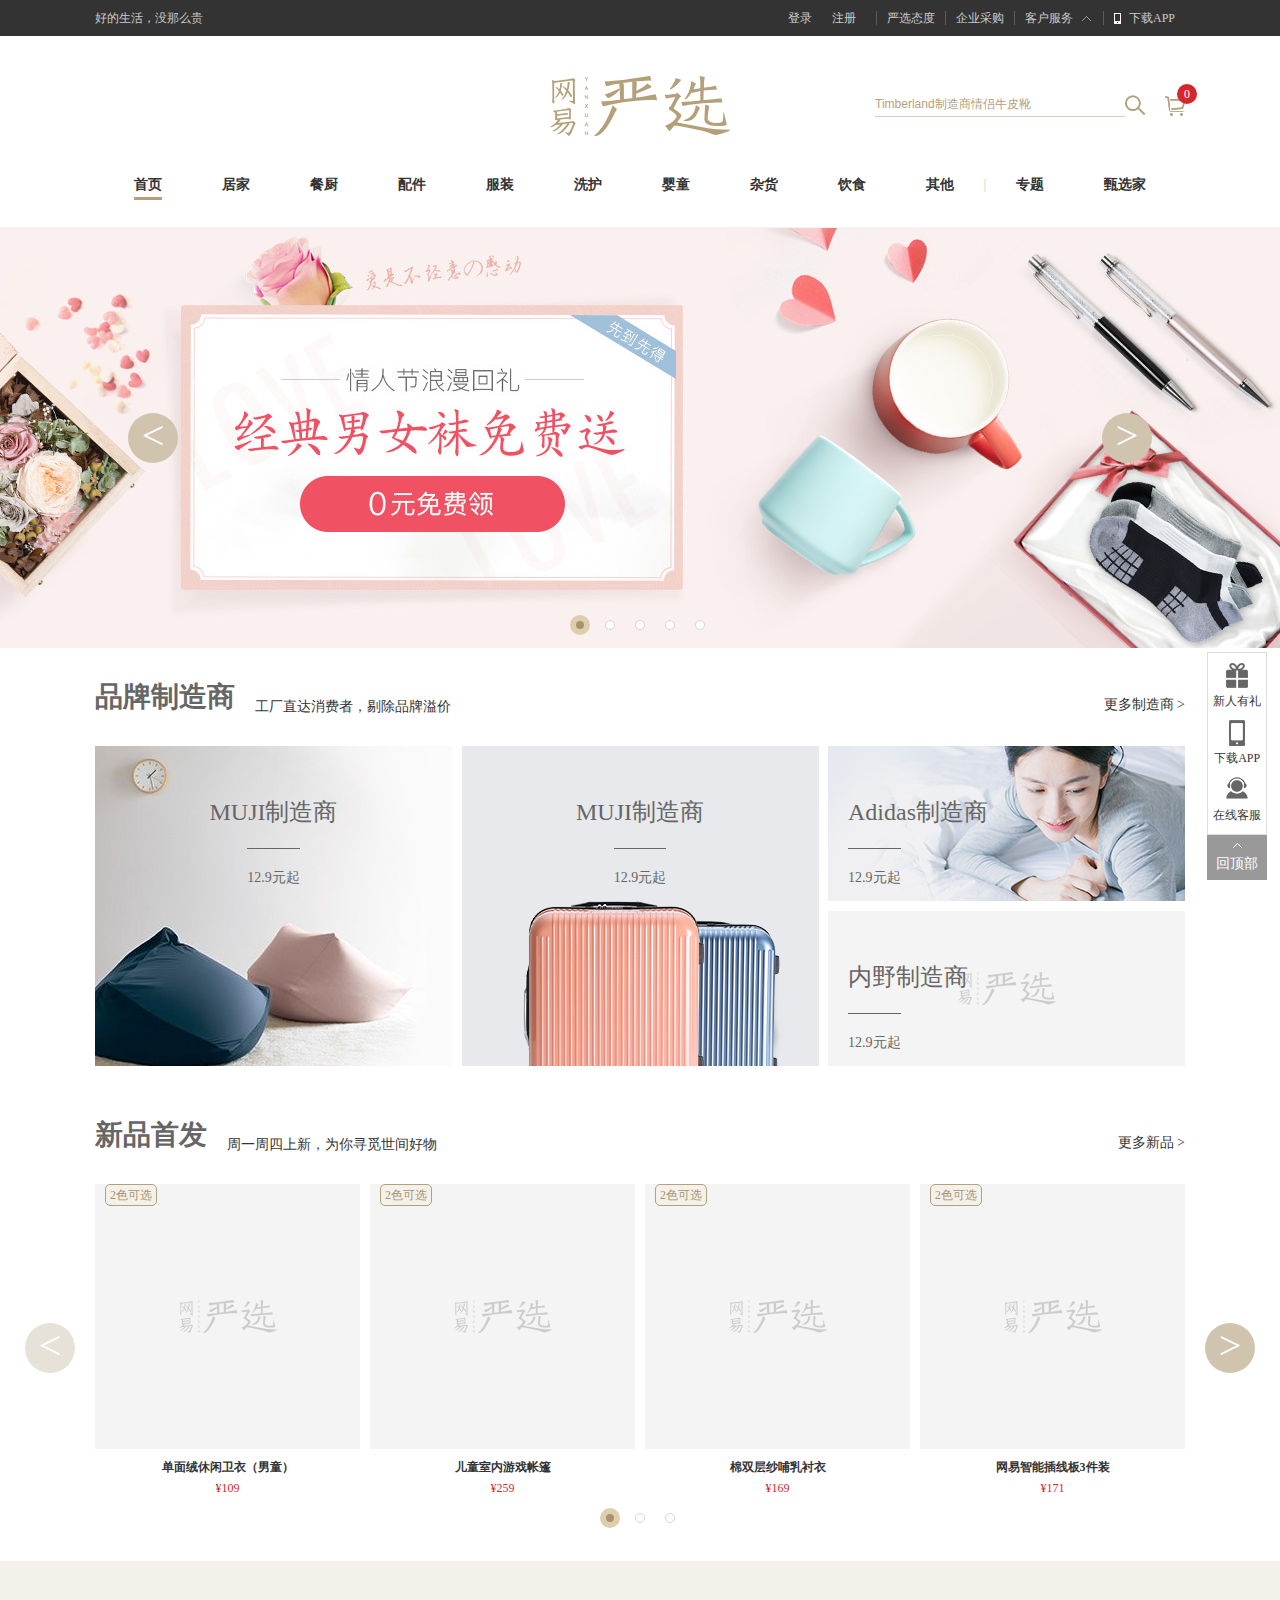
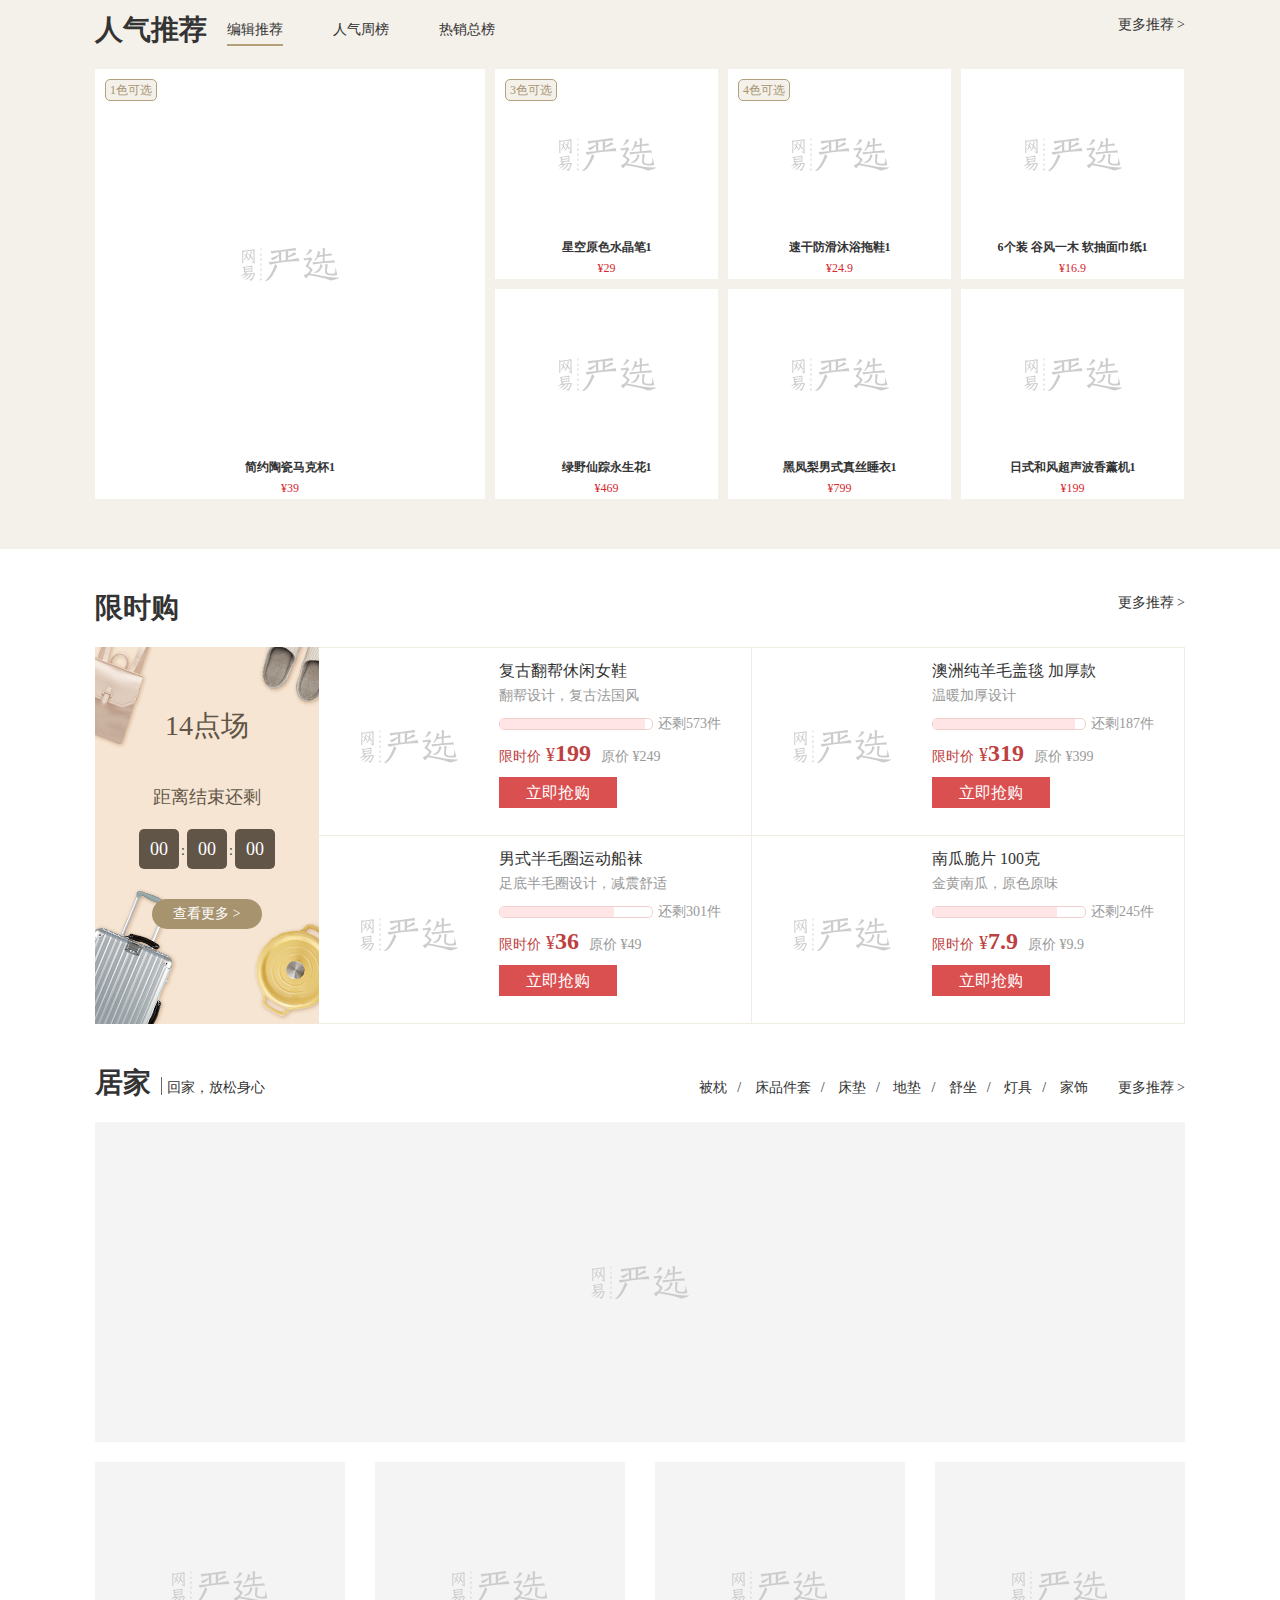
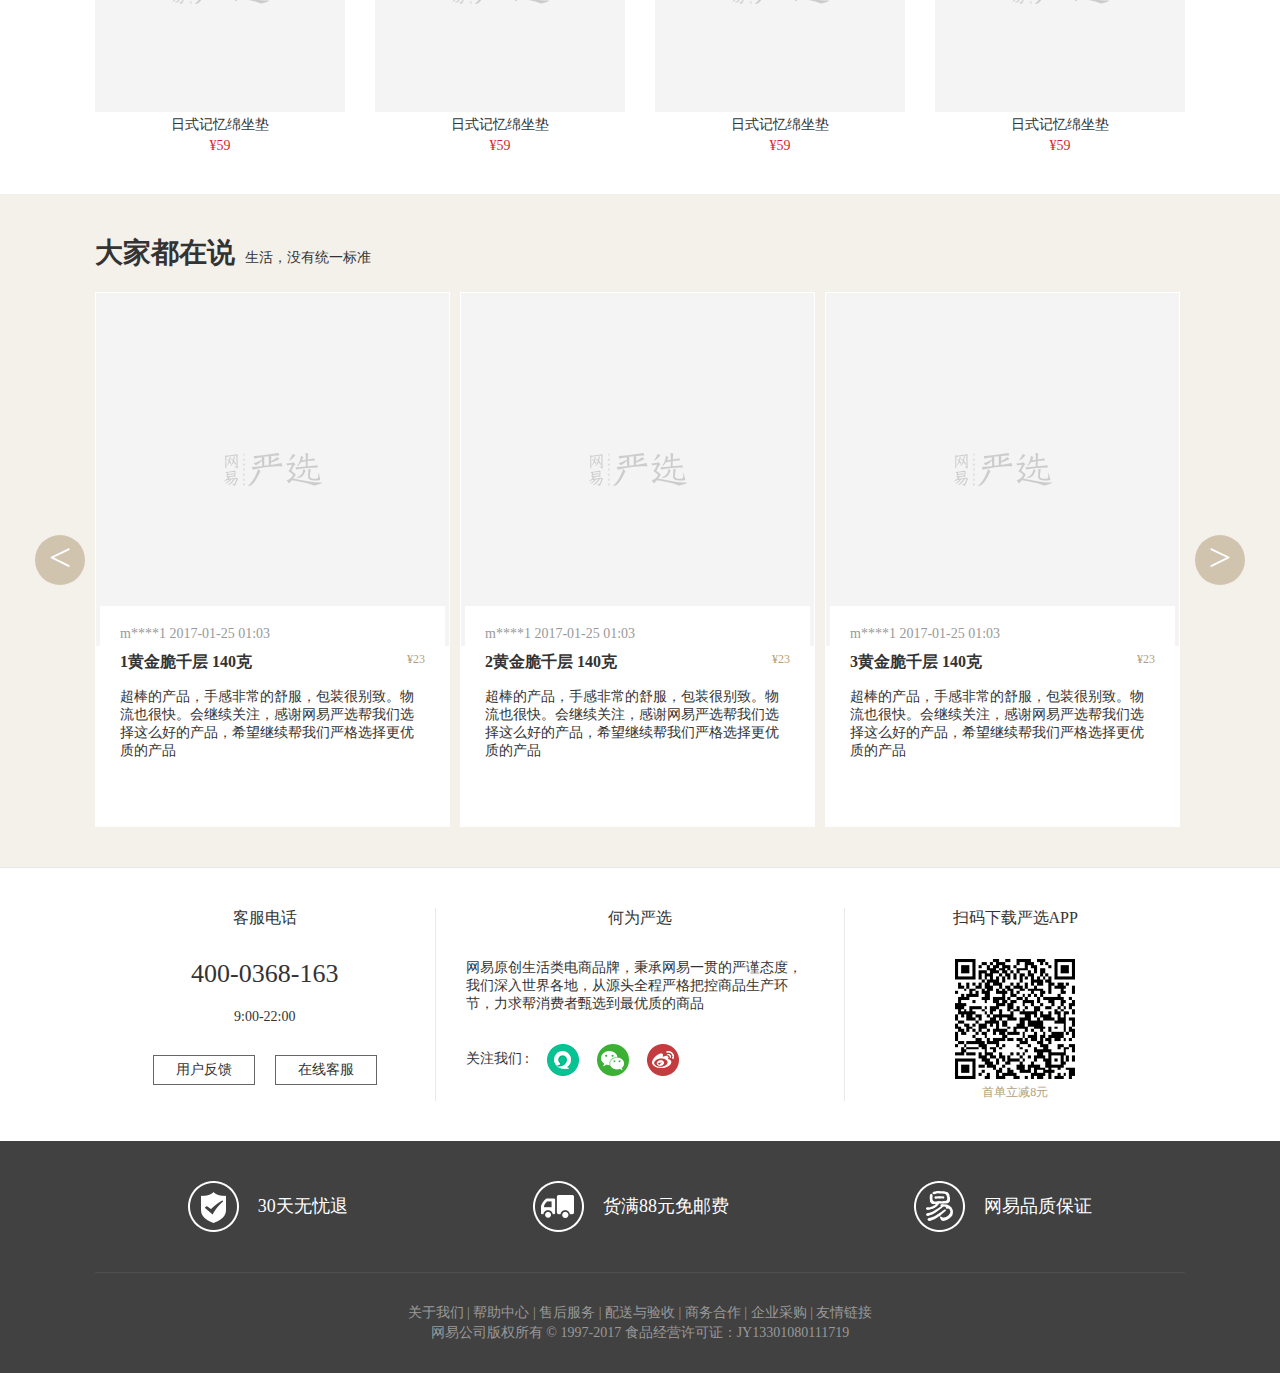
<file: index.html>
<!DOCTYPE html>
<html>
	<head>
		<base target="_blank" />
		<meta charset="UTF-8">
		<title></title>
		<link rel="stylesheet" href="css/common.css" />
		<link rel="stylesheet" href="css/index.css" />
	</head>
	<body>
		<!--头部-->
		<header id="head">
			<!--页面头-->
			<div class="head">
				<div class="center clearfix">		<!--居中，清除浮动-->
					<div class="left">好的生活，没那么贵</div>
					<div class="right">
						<ul>
							<li><a href="javascript:;" class="noborder">登录</a></li>
							<li><a href="javascript:;" class="noborder margin">注册</a></li>
							<li><a href="javascript:;">严选态度</a></li>
							<li><a href="javascript:;">企业采购</a></li>
							<li class="customer">
								<a href="javascript:;">客户服务</a>
								<ul>
									<li><a href="javascript:;">帮助中心</a></li>
									<li><a href="javascript:;">在线客服</a></li>
									<li class="phone">
										<a href="javascript:;">电话客服</a>
										<div>
											<p>400-0368-163</p>
											<p>9:00-22:00</p>
										</div>
									</li>
									<li><a href="javascript:;" class="noborder">商务合作</a></li>
								</ul>
							</li>
							<li class="down">
								<a href="javascript:;">下载APP</a>
								<div>
									<img src="images/down.png" alt="" />
									<span>扫码下载 首单立减8元</span>
								</div>
							</li>
						</ul>
					</div>
				</div>
			</div>
			
			<!--搜索部分-->
			<div class="search">
				<div class="center clearfix">
					<h1><a href="javascript:;"><img src="images/logo.gif" alt="网易严选" ></a></h1>
					<div class="searchBox right">
						<input type="text" value="Timberland制造商情侣牛皮靴" />
						<a href="javascript:;"></a>		<!--点击链接的时候不会出现 #-->
					</div>
				</div>
			</div>
			
			<!--导航-->
			<nav class="nav">
				<div class="center clearfix">
					<a class="logo" href=""><img src="images/smallLogo.gif"/></a>
					<ul class="navBar">
						<li class="active"><a href="index.html">首页</a></li>
						<li><a href="javascript:;">居家</a></li>
						<li><a href="javascript:;">餐厨</a></li>
						<li><a href="javascript:;">配件</a></li>
						<li><a href="javascript:;">服装</a></li>
						<li><a href="javascript:;">洗护</a></li>
						<li><a href="javascript:;">婴童</a></li>
						<li><a href="javascript:;">杂货</a></li>
						<li><a href="javascript:;">饮食</a></li>
						<li><a href="javascript:;">其他</a></li>
						<li class="separate">|</li>
						<li><a href="javascript:;">专题</a></li>
						<li><a href="javascript:;">甄选家</a></li>
					</ul>
					
					<!--购物车-->
					<div class="cartWrap">
						
						<!--购物车图标、数字-->
						<i>0</i>		<!--i 标签显示斜体文本效果-->
						
						<!--购物车显示、隐藏结构-->
						<div class="cart">
							
							<!--购物车上部结构-->
							<div class="list">
								
								<!--商品列表-->
								<ul>
									<!--下面内容都是通过数据生成的-->
									<!--<li>
										<a href="#" class="img"><img src="images/img_01-1.png"/></a>
										<div class="message">
											<p><a href="#">领尖扣商务免烫衬衫</a></p>
											<p>白色 Lx 1</p>
										</div>
										<div class="price">¥219.00</div>
										<div class="close">X</div>
									</li>
									<li>
										<a href="#" class="img"><img src="images/img_01-1.png"/></a>
										<div class="message">
											<p><a href="#">领尖扣商务免烫衬衫</a></p>
											<p>白色 Lx 1</p>
										</div>
										<div class="price">¥219.00</div>
										<div class="close">X</div>
									</li>
									<li>
										<a href="#" class="img"><img src="images/img_01-1.png"/></a>
										<div class="message">
											<p><a href="#">领尖扣商务免烫衬衫</a></p>
											<p>白色 Lx 1</p>
										</div>
										<div class="price">¥219.00</div>
										<div class="close">X</div>
									</li>-->
								</ul>
								<!--购物车滚动条-->
								<div class="scrollBar">
									<span class="topBtn"></span>
									<div class="slideWrap">
										<div class="slide"></div>
									</div>
									<span class="bottomBtn"></span>
								</div>
							</div>
							<!--购物车底部结构-->
							<div class="total">
								商品合计: <span>¥751.00</span><a href="javascript:;">去购物车结算</a>
							</div>
						</div>
					</div>
					<div class="login">
						<a href="javascript:;">登录</a><a href="javascript:;">注册</a>
					</div>
				</div>
				<div class="subNav">
					<div class="subs clearfix">
						<ul class="clearfix">
							<li><a href="javascript:;"><img src="images/nav_01.png" alt="" />1被枕</a></li>
							<li><a href="javascript:;"><img src="images/nav_02.png" alt="" />床品件套</a></li>
							<li><a href="javascript:;"><img src="images/nav_03.png" alt="" />床垫</a></li>
							<li><a href="javascript:;"><img src="images/nav_04.png" alt="" />地垫</a></li>
							<li><a href="javascript:;"><img src="images/nav_05.png" alt="" />家具</a></li>
							<li><a href="javascript:;"><img src="images/nav_06.png" alt="" />舒坐</a></li>
							<li><a href="javascript:;"><img src="images/nav_07.png" alt="" />灯具</a></li>
							<li><a href="javascript:;"><img src="images/nav_08.png" alt="" />家饰</a></li>
						</ul>
						<ul>
							<li><a href="javascript:;"><img src="images/nav_01.png" alt="" />2被枕</a></li>
							<li><a href="javascript:;"><img src="images/nav_02.png" alt="" />床品件套</a></li>
							<li><a href="javascript:;"><img src="images/nav_03.png" alt="" />床垫</a></li>
							<li><a href="javascript:;"><img src="images/nav_04.png" alt="" />地垫</a></li>
							<li><a href="javascript:;"><img src="images/nav_05.png" alt="" />家具</a></li>
							<li><a href="javascript:;"><img src="images/nav_06.png" alt="" />舒坐</a></li>
							<li><a href="javascript:;"><img src="images/nav_07.png" alt="" />灯具</a></li>
							<li><a href="javascript:;"><img src="images/nav_08.png" alt="" />家饰</a></li>
							<li><a href="javascript:;"><img src="images/nav_01.png" alt="" />2被枕</a></li>
							<li><a href="javascript:;"><img src="images/nav_02.png" alt="" />床品件套</a></li>
							<li><a href="javascript:;"><img src="images/nav_03.png" alt="" />床垫</a></li>
							<li><a href="javascript:;"><img src="images/nav_04.png" alt="" />地垫</a></li>
							<li><a href="javascript:;"><img src="images/nav_05.png" alt="" />家具</a></li>
							<li><a href="javascript:;"><img src="images/nav_06.png" alt="" />舒坐</a></li>
							<li><a href="javascript:;"><img src="images/nav_07.png" alt="" />灯具</a></li>
							<li><a href="javascript:;"><img src="images/nav_08.png" alt="" />家饰</a></li>
						</ul>
						<ul>
							<li><a href="javascript:;"><img src="images/nav_01.png" alt="" />3被枕</a></li>
							<li><a href="javascript:;"><img src="images/nav_05.png" alt="" />家具</a></li>
							<li><a href="javascript:;"><img src="images/nav_06.png" alt="" />舒坐</a></li>
							<li><a href="javascript:;"><img src="images/nav_07.png" alt="" />灯具</a></li>
							<li><a href="javascript:;"><img src="images/nav_08.png" alt="" />家饰</a></li>
							<li><a href="javascript:;"><img src="images/nav_02.png" alt="" />床品件套</a></li>
							<li><a href="javascript:;"><img src="images/nav_03.png" alt="" />床垫</a></li>
						</ul>
						<ul>
							<li><a href="javascript:;"><img src="images/nav_01.png" alt="" />4被枕</a></li>
							<li><a href="javascript:;"><img src="images/nav_04.png" alt="" />地垫</a></li>
							<li><a href="javascript:;"><img src="images/nav_05.png" alt="" />家具</a></li>
							<li><a href="javascript:;"><img src="images/nav_06.png" alt="" />舒坐</a></li>
							<li><a href="javascript:;"><img src="images/nav_02.png" alt="" />床品件套</a></li>
							<li><a href="javascript:;"><img src="images/nav_03.png" alt="" />床垫</a></li>
							<li><a href="javascript:;"><img src="images/nav_07.png" alt="" />灯具</a></li>
							<li><a href="javascript:;"><img src="images/nav_08.png" alt="" />家饰</a></li>
						</ul>
						<ul>
							<li><a href="javascript:;"><img src="images/nav_01.png" alt="" />5被枕</a></li>
							<li><a href="javascript:;"><img src="images/nav_04.png" alt="" />地垫</a></li>
							<li><a href="javascript:;"><img src="images/nav_05.png" alt="" />家具</a></li>
							<li><a href="javascript:;"><img src="images/nav_06.png" alt="" />舒坐</a></li>
							<li><a href="javascript:;"><img src="images/nav_07.png" alt="" />灯具</a></li>
							<li><a href="javascript:;"><img src="images/nav_08.png" alt="" />家饰</a></li>
							<li><a href="javascript:;"><img src="images/nav_02.png" alt="" />床品件套</a></li>
							<li><a href="javascript:;"><img src="images/nav_03.png" alt="" />床垫</a></li>
						</ul>
						<ul>
							<li><a href="javascript:;"><img src="images/nav_01.png" alt="" />6被枕</a></li>
							<li><a href="javascript:;"><img src="images/nav_06.png" alt="" />舒坐</a></li>
							<li><a href="javascript:;"><img src="images/nav_07.png" alt="" />灯具</a></li>
							<li><a href="javascript:;"><img src="images/nav_02.png" alt="" />床品件套</a></li>
							<li><a href="javascript:;"><img src="images/nav_03.png" alt="" />床垫</a></li>
							<li><a href="javascript:;"><img src="images/nav_04.png" alt="" />地垫</a></li>
							<li><a href="javascript:;"><img src="images/nav_05.png" alt="" />家具</a></li>
							<li><a href="javascript:;"><img src="images/nav_08.png" alt="" />家饰</a></li>
						</ul>
						<ul>
							<li><a href="javascript:;"><img src="images/nav_01.png" alt="" />7被枕</a></li>
							<li><a href="javascript:;"><img src="images/nav_04.png" alt="" />地垫</a></li>
							<li><a href="javascript:;"><img src="images/nav_05.png" alt="" />家具</a></li>
							<li><a href="javascript:;"><img src="images/nav_06.png" alt="" />舒坐</a></li>
							<li><a href="javascript:;"><img src="images/nav_02.png" alt="" />床品件套</a></li>
							<li><a href="javascript:;"><img src="images/nav_03.png" alt="" />床垫</a></li>
							<li><a href="javascript:;"><img src="images/nav_07.png" alt="" />灯具</a></li>
							<li><a href="javascript:;"><img src="images/nav_08.png" alt="" />家饰</a></li>
						</ul>
						<ul>
							<li><a href="javascript:;"><img src="images/nav_01.png" alt="" />8被枕</a></li>
							<li><a href="javascript:;"><img src="images/nav_04.png" alt="" />地垫</a></li>
							<li><a href="javascript:;"><img src="images/nav_05.png" alt="" />家具</a></li>
							<li><a href="javascript:;"><img src="images/nav_06.png" alt="" />舒坐</a></li>
							<li><a href="javascript:;"><img src="images/nav_07.png" alt="" />灯具</a></li>
							<li><a href="javascript:;"><img src="images/nav_08.png" alt="" />家饰</a></li>
							<li><a href="javascript:;"><img src="images/nav_02.png" alt="" />床品件套</a></li>
							<li><a href="javascript:;"><img src="images/nav_03.png" alt="" />床垫</a></li>
						</ul>
						<ul>
							<li><a href="javascript:;"><img src="images/nav_01.png" alt="" />9被枕</a></li>
							<li><a href="javascript:;"><img src="images/nav_07.png" alt="" />灯具</a></li>
							<li><a href="javascript:;"><img src="images/nav_02.png" alt="" />床品件套</a></li>
							<li><a href="javascript:;"><img src="images/nav_05.png" alt="" />家具</a></li>
							<li><a href="javascript:;"><img src="images/nav_04.png" alt="" />地垫</a></li>
							<li><a href="javascript:;"><img src="images/nav_06.png" alt="" />舒坐</a></li>
							<li><a href="javascript:;"><img src="images/nav_03.png" alt="" />床垫</a></li>
							<li><a href="javascript:;"><img src="images/nav_08.png" alt="" />家饰</a></li>
						</ul>
					</div>
				</div>
			</nav>
		</header>
		 
		<!--banner-->
		<div id="banner">
			<!--轮播图结构-->
			<div class="bannerPic" id="bannerPic">		<!--这个 div 是用来放整个轮播图的-->
				<!--轮播图图片-->
				<div class="carouselImgCon">
					<!--这里是透明度运动，改变每张图片（的父级）的透明度来实现运动-->
					<!--因为轮播图图片的父级可能是 a 标签，也可能是 li 等标签，所以在获取元素时是获取的它们的父级，然后再通过 children 方法获取到要进行变化的父级。-->
					<a href="product.html?id=1143021"><img src="images/pic_01.jpg" style="opacity: 1;"/></a>
					<a href="product.html?id=1092014"><img src="images/pic_02.jpg"/></a>
					<a href="product.html?id=1113019"><img src="images/pic_03.jpg"/></a>
					<a href="product.html?id=1234567"><img src="images/pic_04.jpg"/></a>
					<a href="404.html"><img src="images/pic_05.jpg"/></a>
				</div>
				
				<!--左右按钮、小圆点都是在轮播图组件中通过 JS 生成的-->
				<!--
				左右按钮
				<div class="prev"><</div>
				<div class="next">></div>
				
				底部小圆点，小圆点是用 span 标签写的，有个小圆点就放几个 span 标签
				<div class="circle">
					<span class="active"></span><span></span><span></span><span></span><span></span>
				</div>
				-->
			</div>
		</div>
		
		<!--品牌制造商-->
		<section id="brand">
			<header class="brandHead clearfix">		<!--header 标签不止用在页面头部，页面中某区域的头部也可以用 header 标签-->
				<div class="left">
					<h3>品牌制造商</h3>
					<span>工厂直达消费者，剔除品牌溢价</span>
				</div>
				<div class="right">
					<a href="javascript:;">更多制造商 ></a>
				</div>
			</header>
			
			<!--flex 布局-->
			<div class="bImg">
				<div class="bBox">
					<h4>MUJI制造商</h4>
					<span>12.9元起</span>
					<!--图片的 src 先放一张空图片的地址，当这张图片出现在可视区里了，再把真实地址赋值给 img。图片一定要给一个地址，如果为空的话，img 标签会有一个边框-->
					<a href="product.html?id=1113019" class="scaleImg"><img class="original" src="images/empty.gif" data-original="images/img_01.jpg"/></a>		<!--original 原价，正本，原稿-->
					<!--真实的地址放在自定义属性 data--original 里-->
				</div>
				<div class="bBox">
					<h4>MUJI制造商</h4>
					<span>12.9元起</span>
					<a href="product.html?id=1113019" class="scaleImg"><img class="original" src="images/empty.gif" data-original="images/img_02.jpg"/></a>
				</div>
				<div class="bBox ">
					<div>
						<h4>Adidas制造商</h4>
						<span>12.9元起</span>
						<a href="product.html?id=1113019" class="scaleImg"><img class="original" src="images/empty.gif" data-original="images/img_03.jpg"/></a>
					</div>
					<div>
						<h4>内野制造商</h4>
						<span>12.9元起</span>
						<a href="product.html?id=1113019" class="scaleImg"><img class="original" src="images/empty.gif" data-original="images/img_04.jpg"/></a>
					</div>
				</div>
			</div>
		</section>
		
		<!--新品首发-->
		<section id="new">
			<header class="brandHead clearfix">
				<div class="left">
					<h3>新品首发</h3>
					<span>周一周四上新，为你寻觅世间好物</span>
				</div>
				<div class="right">
					<a href="javascript:;">更多新品 ></a>
				</div>
			</header>
			
			<!--轮播图结构-->
			<div class="content" id="newProduct">		<!--content 内容，目录，东西-->
				<!--轮播图运动内容-->
				<div class="carouselImgCon">		<!--carousel 传送带，滚动装置-->
					<!--这里是位置运动，通过改变所有图片的共同父级的定位值来实现运动-->
					<!--这个 ul 是用来放需要运动的内容，需要运动时，通过设置 ul 的定位值来实现运动效果。-->
					<!--因为轮播图图片父级可能是 ul 标签，也可能是 div 等标签，所以在获取元素时是获取的它们的父级，然后再通过 children 方法获取到要运动的父级。-->
					<ul class="clearfix">
						<li>
							<span class="colorNum">2色可选</span>
							<a href="product.html?id=1092014">
								<img class="original" src="images/empty.gif" data-original="images/img_05.png"/>
								<img class="original" src="images/empty.gif" data-original="images/img_05.jpg"/>
							</a>
							<div class="title">
								<a href="product.html?id=1092014">单面绒休闲卫衣（男童）</a>
								<p>¥109</p>
							</div>
						</li>
						<li>
							<span class="colorNum">2色可选</span>
							<a href="product.html?id=1092014">
								<img class="original" src="images/empty.gif" data-original="images/img_06.png"/>
								<img class="original" src="images/empty.gif" data-original="images/img_06.jpg"/>
							</a>
							<div class="title">
								<a href="product.html?id=1092014">儿童室内游戏帐篷</a>
								<p>¥259</p>
							</div>
						</li>
						<li>
							<span class="colorNum">2色可选</span>
							<a href="product.html?id=1092014">
								<img class="original" src="images/empty.gif" data-original="images/img_07.png"/>
								<img class="original" src="images/empty.gif" data-original="images/img_07.jpg"/>
							</a>
							<div class="title">
								<a href="javascript:;">棉双层纱哺乳衬衣</a>
								<p>¥169</p>
							</div>
						</li>
						<li>
							<span class="colorNum">2色可选</span>
							<a href="product.html?id=1092014">
								<img class="original" src="images/empty.gif" data-original="images/img_08.png"/>
								<img class="original" src="images/empty.gif" data-original="images/img_08.jpg"/>
							</a>
							<div class="title">
								<a href="javascript:;">网易智能插线板3件装</a>
								<p>¥171</p>
							</div>
						</li>
						<li>
							<span class="colorNum">2色可选</span>
							<a href="product.html?id=1092014">
								<img class="original" src="images/empty.gif" data-original="images/img_09.png"/>
								<img class="original" src="images/empty.gif" data-original="images/img_09.jpg"/>
							</a>
							<div class="title">
								<a href="javascript:;">单面绒休闲卫衣（男童）</a>
								<p>¥109</p>
							</div>
						</li>
						<li>
							<span class="colorNum">2色可选</span>
							<a href="product.html?id=1092014">
								<img class="original" src="images/empty.gif" data-original="images/img_10.png"/>
								<img class="original" src="images/empty.gif" data-original="images/img_10.jpg"/>
							</a>
							<div class="title">
								<a href="javascript:;">儿童室内游戏帐篷</a>
								<p>¥259</p>
							</div>
						</li>
						<li>
							<span class="colorNum">2色可选</span>
							<a href="product.html?id=1092014">
								<img class="original" src="images/empty.gif" data-original="images/img_11.png"/>
								<img class="original" src="images/empty.gif" data-original="images/img_11.jpg"/>
							</a>
							<div class="title">
								<a href="javascript:;">棉双层纱哺乳衬衣</a>
								<p>¥169</p>
							</div>
						</li>
						<li>
							<span class="colorNum">2色可选</span>
							<a href="product.html?id=1092014">
								<img class="original" src="images/empty.gif" data-original="images/img_12.png"/>
								<img class="original" src="images/empty.gif" data-original="images/img_12.jpg"/>
							</a>
							<div class="title">
								<a href="javascript:;">网易智能插线板3件装</a>
								<p>¥171</p>
							</div>
						</li>
						<li>
							<span class="colorNum">2色可选</span>
							<a href="product.html?id=1092014">
								<img class="original" src="images/empty.gif" data-original="images/img_09.png"/>
								<img class="original" src="images/empty.gif" data-original="images/img_09.jpg"/>
							</a>
							<div class="title">
								<a href="javascript:;">单面绒休闲卫衣（男童）</a>
								<p>¥109</p>
							</div>
						</li>
						<li>
							<span class="colorNum">2色可选</span>
							<a href="product.html?id=1092014">
								<img class="original" src="images/empty.gif" data-original="images/img_06.png"/>
								<img class="original" src="images/empty.gif" data-original="images/img_06.jpg"/>
							</a>
							<div class="title">
								<a href="javascript:;">儿童室内游戏帐篷</a>
								<p>¥259</p>
							</div>
						</li>
						<li>
							<span class="colorNum">2色可选</span>
							<a href="product.html?id=1092014">
								<img class="original" src="images/empty.gif" data-original="images/img_11.png"/>
								<img class="original" src="images/empty.gif" data-original="images/img_11.jpg"/>
							</a>
							<div class="title">
								<a href="javascript:;">棉双层纱哺乳衬衣</a>
								<p>¥169</p>
							</div>
						</li>
						<li>
							<span class="colorNum">2色可选</span>
							<a href="product.html?id=1092014">
								<img class="original" src="images/empty.gif" data-original="images/img_07.png"/>
								<img class="original" src="images/empty.gif" data-original="images/img_07.jpg"/>
							</a>
							<div class="title">
								<a href="javascript:;">网易智能插线板3件装</a>
								<p>¥171</p>
							</div>
						</li>
					</ul>
				</div>
			</div>
		</section>
		
		<!--人气推荐-->
		<section id="recommend">		<!--recommend 推荐、建议、介绍-->
			<div class="center">
				<header class="clearfix">
					<div class="left">
						<h3>人气推荐</h3>
						<ul>
							<li class="active">编辑推荐</li>
							<li>人气周榜</li>
							<li>热销总榜</li>
						</ul>
					</div>
					<div class="right">
						<a href="javascript:;">更多推荐 ></a>
					</div>
				</header>
				<div class="content clearfix" style="display: block;">
					<div class="box">
						<span class="colorNum">1色可选</span>
						<a href="product.html?id=1143021" class="scaleImg"><img class="original" src="images/empty.gif" data-original="images/img_13.png"/></a>
						<div class="title">
							<a href="javascript:;">简约陶瓷马克杯1</a>
							<p>¥39</p>
						</div>
					</div>
					<div class="box">
						<span class="colorNum">3色可选</span>
						<a href="product.html?id=1143021" class="scaleImg"><img class="original" src="images/empty.gif" data-original="images/img_14.png"/></a>
						<div class="title">
							<a href="javascript:;">星空原色水晶笔1</a>
							<p>¥29</p>
						</div>
					</div>
					<div class="box">
						<span class="colorNum">4色可选</span>
						<a href="product.html?id=1143021" class="scaleImg"><img class="original" src="images/empty.gif" data-original="images/img_15.png"/></a>
						<div class="title">
							<a href="javascript:;">速干防滑沐浴拖鞋1</a>
							<p>¥24.9</p>
						</div>
					</div>
					<div class="box">
						<a href="product.html?id=1143021" class="scaleImg"><img class="original" src="images/empty.gif" data-original="images/img_16.png"/></a>
						<div class="title">
							<a href="javascript:;">6个装 谷风一木 软抽面巾纸1</a>
							<p>¥16.9</p>
						</div>
					</div>
					<div class="box">
						<a href="product.html?id=1143021" class="scaleImg"><img class="original" src="images/empty.gif" data-original="images/img_17.png"/></a>
						<div class="title">
							<a href="javascript:;">绿野仙踪永生花1</a>
							<p>¥469</p>
						</div>
					</div>
					<div class="box">
						<a href="product.html?id=1143021" class="scaleImg"><img class="original" src="images/empty.gif" data-original="images/img_18.png"/></a>
						<div class="title">
							<a href="javascript:;">黑凤梨男式真丝睡衣1</a>
							<p>¥799</p>
						</div>
					</div>
					<div class="box">
						<a href="product.html?id=1143021" class="scaleImg"><img class="original" src="images/empty.gif" data-original="images/img_19.png"/></a>
						<div class="title">
							<a href="javascript:;">日式和风超声波香薰机1</a>
							<p>¥199</p>
						</div>
					</div>
				</div>
				<div class="content clearfix">
					<div class="box">
						<a href="product.html?id=1143021" class="scaleImg"><img class="original" src="images/empty.gif" data-original="images/img_16.png"/></a>
						<div class="title">
							<a href="javascript:;">6个装 谷风一木 软抽面巾纸2</a>
							<p>¥16.9</p>
						</div>
					</div>
					<div class="box">
						<span class="colorNum">2色可选</span>
						<a href="product.html?id=1143021" class="scaleImg"><img class="original" src="images/empty.gif" data-original="images/img_19.png"/></a>
						<div class="title">
							<a href="javascript:;">日式和风超声波香薰机2</a>
							<p>¥39</p>
						</div>
					</div>
					<div class="box">
						<span class="colorNum">3色可选</span>
						<a href="product.html?id=1143021" class="scaleImg"><img class="original" src="images/empty.gif" data-original="images/img_18.png"/></a>
						<div class="title">
							<a href="javascript:;">黑凤梨男式真丝睡衣2</a>
							<p>¥29</p>
						</div>
					</div>
					<div class="box">
						<a href="product.html?id=1143021" class="scaleImg"><img class="original" src="images/empty.gif" data-original="images/img_17.png"/></a>
						<div class="title">
							<a href="javascript:;">绿野仙踪永生花2</a>
							<p>¥469</p>
						</div>
					</div>
					<div class="box">
						<span class="colorNum">4色可选</span>
						<a href="product.html?id=1143021" class="scaleImg"><img class="original" src="images/empty.gif" data-original="images/img_15.png"/></a>
						<div class="title">
							<a href="javascript:;">速干防滑沐浴拖鞋2</a>
							<p>¥24.9</p>
						</div>
					</div>
					<div class="box">
						<a href="product.html?id=1143021" class="scaleImg"><img class="original" src="images/empty.gif" data-original="images/img_14.png"/></a>
						<div class="title">
							<a href="javascript:;">星空原色水晶笔2</a>
							<p>¥799</p>
						</div>
					</div>
					<div class="box">
						<a href="product.html?id=1143021" class="scaleImg"><img class="original" src="images/empty.gif" data-original="images/img_13.png"/></a>
						<div class="title">
							<a href="javascript:;">简约陶瓷马克杯2</a>
							<p>¥199</p>
						</div>
					</div>
				</div>
				<div class="content clearfix">
					<div class="box">
						<span class="colorNum">3色可选</span>
						<a href="product.html?id=1143021" class="scaleImg"><img class="original" src="images/empty.gif" data-original="images/img_14.png"/></a>
						<div class="title">
							<a href="javascript:;">星空原色水晶笔3</a>
							<p>¥29</p>
						</div>
					</div>
					<div class="box">
						<a href="product.html?id=1143021" class="scaleImg"><img class="original" src="images/empty.gif" data-original="images/img_18.png"/></a>
						<div class="title">
							<a href="javascript:;">黑凤梨男式真丝睡衣3</a>
							<p>¥799</p>
						</div>
					</div>
					<div class="box">
						<span class="colorNum">3色可选</span>
						<a href="product.html?id=1143021" class="scaleImg"><img class="original" src="images/empty.gif" data-original="images/img_13.png"/></a>
						<div class="title">
							<a href="javascript:;">简约陶瓷马克杯3</a>
							<p>¥39</p>
						</div>
					</div>
					<div class="box">
						<span class="colorNum">4色可选</span>
						<a href="product.html?id=1143021" class="scaleImg"><img class="original" src="images/empty.gif" data-original="images/img_15.png"/></a>
						<div class="title">
							<a href="javascript:;">速干防滑沐浴拖鞋3</a>
							<p>¥24.9</p>
						</div>
					</div>
					<div class="box">
						<a href="product.html?id=1143021" class="scaleImg"><img class="original" src="images/empty.gif" data-original="images/img_19.png"/></a>
						<div class="title">
							<a href="javascript:;">日式和风超声波香薰机3</a>
							<p>¥199</p>
						</div>
					</div>
					<div class="box">
						<a href="product.html?id=1143021" class="scaleImg"><img class="original" src="images/empty.gif" data-original="images/img_16.png"/></a>
						<div class="title">
							<a href="javascript:;">6个装 谷风一木 软抽面巾纸3</a>
							<p>¥16.9</p>
						</div>
					</div>
					<div class="box">
						<a href="product.html?id=1143021" class="scaleImg"><img class="original" src="images/empty.gif" data-original="images/img_17.png"/></a>
						<div class="title">
							<a href="javascript:;">绿野仙踪永生花3</a>
							<p>¥469</p>
						</div>
					</div>
				</div>
			</div>
		</section>
		
		<!--限时购-->
		<!--这里也可以用表格布局-->
		<section id="limit">
			<header class="clearfix">
				<div class="left">
					<h3>限时购</h3>
				</div>
				<div class="right">
					<a href="javascript:;">更多推荐 ></a>
				</div>
			</header>
			<div class="content clearfix">
				<div class="time left">
					<h4>14点场</h4>
					<p>距离结束还剩</p>
					<div class="timeBox">
						<span>00</span>:<span>00</span>:<span>00</span>
					</div>
					<a href="javascript:;">查看更多 ></a>
				</div>
				<div class="boxWrap right">
					
					<!--limitBox 整个结构、数据是通过 JS 生成的-->
					<div class="limitBox">
						<a href="#" class="left scaleImg"><img class="original" src="images/empty.gif" data-original="images/img_20.png"/></a>
						<div class="right">
							<a href="#" class="title">日式色织磨毛四件套1</a>
							<p>磨毛的包裹，温暖一冬</p>
							<div class="numBar clearfix">
								<div class="numCon"><span></span></div>		<!--进度条-->
								<span class="numTips">还剩100件</span>
							</div>
						<div>
						<span class="xianshi">限时价<span class="fuhao">¥</span><strong>55</strong></span>
						<span class="yuan">原价 ¥69</span>
						</div>
							<a href="#" class="qianggou">立即抢购</a>
						</div>
					</div>
					<div class="limitBox">
						<a href="#" class="left scaleImg"><img class="original" src="images/empty.gif" data-original="images/img_21.png"/></a>
						<div class="right">
							<a href="#" class="title">日式色织磨毛四件套2</a>
							<p>磨毛的包裹，温暖一冬</p>
							<div class="numBar clearfix">
								<div class="numCon"><span></span></div>		<!--进度条-->
								<span class="numTips">还剩100件</span>
							</div>
						<div>
						<span class="xianshi">限时价<span class="fuhao">¥</span><strong>55</strong></span>
						<span class="yuan">原价 ¥69</span>
						</div>
							<a href="#" class="qianggou">立即抢购</a>
						</div>
					</div>
					<div class="limitBox">
						<a href="#" class="left scaleImg"><img class="original" src="images/empty.gif" data-original="images/img_22.png"/></a>
						<div class="right">
							<a href="#" class="title">日式色织磨毛四件套3</a>
							<p>磨毛的包裹，温暖一冬</p>
							<div class="numBar clearfix">
								<div class="numCon"><span></span></div>		<!--进度条-->
								<span class="numTips">还剩100件</span>
							</div>
						<div>
						<span class="xianshi">限时价<span class="fuhao">¥</span><strong>55</strong></span>
						<span class="yuan">原价 ¥69</span>
						</div>
							<a href="#" class="qianggou">立即抢购</a>
						</div>
					</div>
					<div class="limitBox">
						<a href="#" class="left scaleImg"><img class="original" src="images/empty.gif" data-original="images/img_23.png"/></a>
						<div class="right">
							<a href="#" class="title">日式色织磨毛四件套4</a>
							<p>磨毛的包裹，温暖一冬</p>
							<div class="numBar clearfix">
								<div class="numCon"><span></span></div>		<!--进度条-->
								<span class="numTips">还剩100件</span>
							</div>
						<div>
						<span class="xianshi">限时价<span class="fuhao">¥</span><strong>55</strong></span>
						<span class="yuan">原价 ¥69</span>
						</div>
							<a href="#" class="qianggou">立即抢购</a>
						</div>
					</div>
				</div>
			</div>
		</section>
		
		<!--居家-->
		<section class="category">		<!--category 种类，类别，部门-->
			<header class="clearfix">
				<div class="left">
					<h3>居家</h3><span>回家，放松身心</span>
				</div>
				<div class="right">
					<a href="javascript:;" class="more">更多推荐 ></a>
					<ul>
						<li><a href="javascript:;">被枕</a>/</li>
						<li><a href="javascript:;">床品件套</a>/</li>
						<li><a href="javascript:;">床垫</a>/</li>
						<li><a href="javascript:;">地垫</a>/</li>
						<li><a href="javascript:;">舒坐</a>/</li>
						<li><a href="javascript:;">灯具</a>/</li>
						<li><a href="javascript:;">家饰</a></li>
					</ul>
				</div>
			</header>
			<a href="product.html?id=1113019" class="categoryBigImg"><img class="original" src="images/empty.gif" data-original="images/img_24.jpg"/></a>
			<ul class="categoryList">
				<li>
					<a href="product.html?id=1113019" class="scaleImg"><img class="original" src="images/empty.gif" data-original="images/img_25.png"/></a>
					<p><a href="product.html?id=1113019">日式记忆绵坐垫</a></p>
					<span>¥59</span>
				</li>
				<li>
					<a href="product.html?id=1113019" class="scaleImg"><img class="original" src="images/empty.gif" data-original="images/img_26.png"/></a>
					<p><a href="product.html?id=1113019">日式记忆绵坐垫</a></p>
					<span>¥59</span>
				</li>
				<li>
					<a href="product.html?id=1113019" class="scaleImg"><img class="original" src="images/empty.gif" data-original="images/img_27.png"/></a>
					<p><a href="product.html?id=1113019">日式记忆绵坐垫</a></p>
					<span>¥59</span>
				</li>
				<li>
					<a href="product.html?id=1113019" class="scaleImg"><img class="original" src="images/empty.gif" data-original="images/img_28.png"/></a>
					<p><a href="product.html?id=1113019">日式记忆绵坐垫</a></p>
					<span>¥59</span>
				</li>
			</ul>
		</section>
		
		<!--大家都在说-->
		<section id="say">
			<div class="center">
				<header>
					<h3>大家都在说</h3><span>生活，没有统一标准</span>
				</header>
				<!--轮播图结构-->
				<div class="content" id="sayPic">
					<div class="carouselImgCon">
						<!--轮播图运动部分-->
						<ul>
							<li>
								<a class="scaleImg" href="product.html?id=1113019"><img class="original" src="images/empty.gif" data-original="images/img_29.jpg"/></a>
								<div>
									<p>m****1 2017-01-25 01:03</p>
									<p class="clearfix">
										<span class="left">1黄金脆千层 140克</span>
										<span class="right">¥23</span>
									</p>
									<p>超棒的产品，手感非常的舒服，包装很别致。物流也很快。会继续关注，感谢网易严选帮我们选择这么好的产品，希望继续帮我们严格选择更优质的产品</p>
								</div>
							</li>
							<li>
								<a class="scaleImg" href="product.html?id=1113019"><img class="original" src="images/empty.gif" data-original="images/img_30.jpg"/></a>
								<div>
									<p>m****1 2017-01-25 01:03</p>
									<p class="clearfix">
										<span class="left">2黄金脆千层 140克</span>
										<span class="right">¥23</span>
									</p>
									<p>超棒的产品，手感非常的舒服，包装很别致。物流也很快。会继续关注，感谢网易严选帮我们选择这么好的产品，希望继续帮我们严格选择更优质的产品</p>
								</div>
							</li>
							<li>
								<a class="scaleImg" href="product.html?id=1113019"><img class="original" src="images/empty.gif" data-original="images/img_31.jpg"/></a>
								<div>
									<p>m****1 2017-01-25 01:03</p>
									<p class="clearfix">
										<span class="left">3黄金脆千层 140克</span>
										<span class="right">¥23</span>
									</p>
									<p>超棒的产品，手感非常的舒服，包装很别致。物流也很快。会继续关注，感谢网易严选帮我们选择这么好的产品，希望继续帮我们严格选择更优质的产品</p>
								</div>
							</li>
						</ul>
					</div>
					<!--<div class="prev"><</div>
					<div class="next">></div>-->
				</div>
			</div>
		</section>
		
		<!--底部-->
		<footer>
			<div class="message">
				<div class="center">
					<div class="box">
						<h4>客服电话</h4>
						<p class="phone">400-0368-163</p>
						<p class="workTime">9:00-22:00</p>
						<div class="btn"><a href="javascript:;">用户反馈</a><a href="javascript:;">在线客服</a></div>
					</div>
					<div class="box">
						<h4>何为严选</h4>
						<p>网易原创生活类电商品牌，秉承网易一贯的严谨态度，我们深入世界各地，从源头全程严格把控商品生产环节，力求帮消费者甄选到最优质的商品</p>
						<dl class="clearfix">
							<dt>关注我们 :</dt>
							<dd><a href="javascript:;"><img src="images/ico_05.gif"/></a></dd>
							<dd><a href="javascript:;"><img src="images/ico_06.gif"/></a></dd>
							<dd><a href="javascript:;"><img src="images/ico_07.gif"/></a></dd>
						</dl>
					</div>
					<div class="box">
						<h4>扫码下载严选APP</h4>
						<img src="images/down.png" alt="" />
						<p class="money">首单立减8元</p>
					</div>
				</div>
			</div>
			<div class="foot">
				<div class="center">
					<div class="title">
						<div>30天无忧退</div>
						<div>货满88元免邮费</div>
						<div>网易品质保证</div>
					</div>
					<div class="copy">
						<p><a href="javascript:;">关于我们</a> | <a href="javascript:;">帮助中心 </a> | <a href="javascript:;">售后服务</a> | <a href="javascript:;">配送与验收</a> | <a href="javascript:;">商务合作</a> | <a href="javascript:;">企业采购</a> | <a href="javascript:;">友情链接</a></p>
						<p>网易公司版权所有 &copy; 1997-2017 食品经营许可证：JY13301080111719</p>
					</div>
				</div>
			</div>
		</footer>
		
		<!--侧边栏-->
		<div id="sideBar">
			<ul class="top">
				<li><a href="javascript:;">新人有礼</a></li>
				<li>
					<a href="javascript:;" class="app">下载APP</a>
					<!--鼠标悬浮弹窗-->
					<div id="app">
						<div class="appTop">
							<p class="tLeft">￥<span>1000</span></p>
							<div class="tRight">
								<strong>新人</strong>
								<p>现金礼</p>
							</div>
						</div>
						<div class="appBottom">
							<img src="images/down.png" alt="" />
							<p>立刻扫码<span>下载APP领取</span></p>
						</div>
					</div>
				</li>
				<li><a href="javascript:;">在线客服</a></li>
			</ul>
			<a href="javascript:;" class="back">回顶部</a>
		</div>
		
		<script src="js/common.js"></script>
		<script src="js/move.js"></script>
		<script src="js/Carousel.js"></script>
		<script src="js/limitTime.js"></script>
		<script src="js/index.js"></script>
	</body>
</html>
</file>
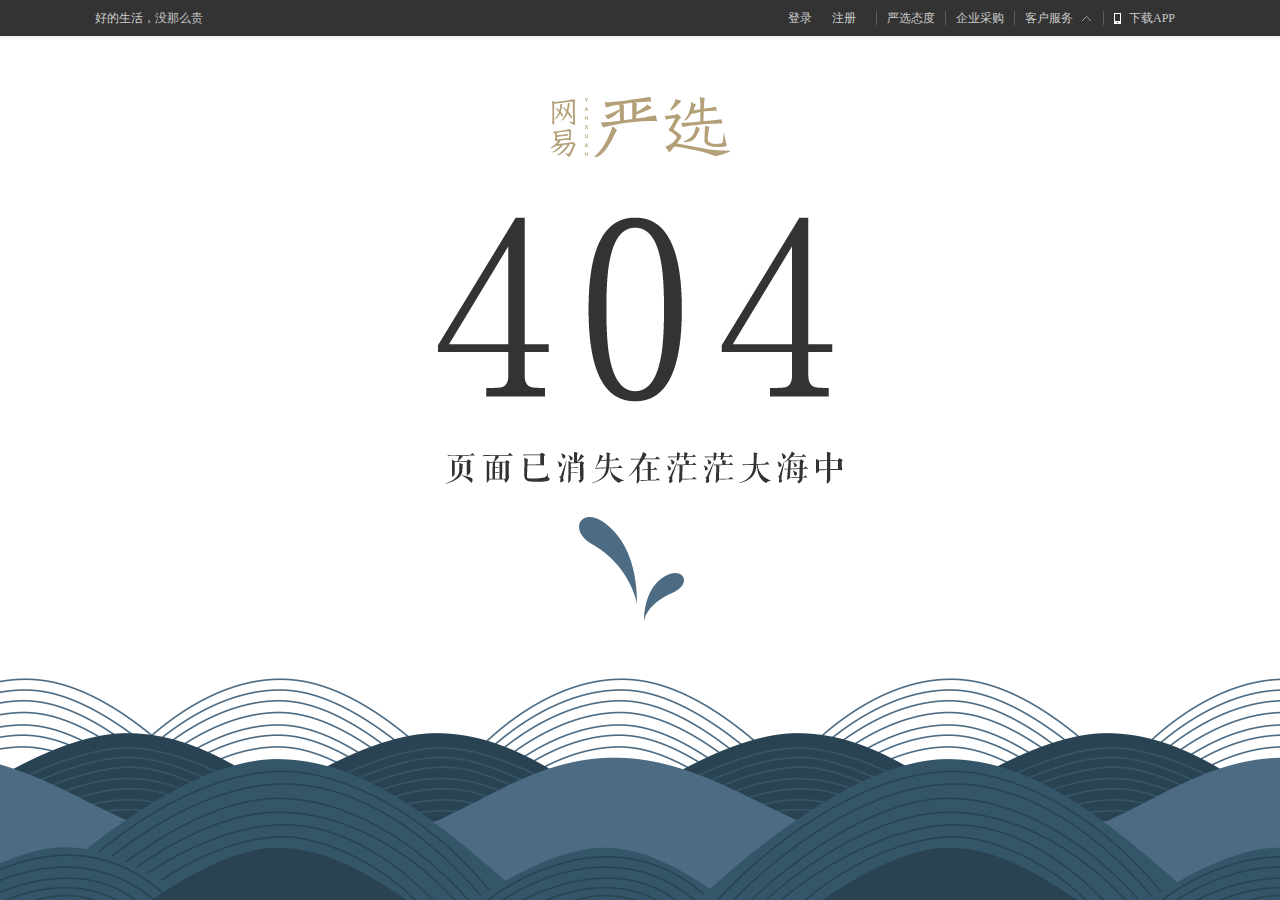
<file: product.html>
<!DOCTYPE html>
<html>
	<head>
		<base target="_blank" />
		<meta charset="UTF-8">
		<title></title>
		<link rel="stylesheet" href="css/common.css" />
		<link rel="stylesheet" href="css/product.css" />
	</head>
	<body>
		<!--头部-->
		<header id="head">
			<!--页面头-->
			<div class="head">
				<div class="center clearfix">
					<div class="left">好的生活，没那么贵</div>
					<div class="right">
						<ul>
							<li><a href="javascript:;" class="noborder">登录</a></li>
							<li><a href="javascript:;" class="noborder margin">注册</a></li>
							<li><a href="javascript:;">严选态度</a></li>
							<li><a href="javascript:;">企业采购</a></li>
							<li class="customer">
								<a href="javascript:;">客户服务</a>
								<ul>
									<li><a href="javascript:;">帮助中心</a></li>
									<li><a href="javascript:;">在线客服</a></li>
									<li class="phone">
										<a href="javascript:;">电话客服</a>
										<div>
											<p>400-0368-163</p>
											<p>9:00-22:00</p>
										</div>
									</li>
									<li><a href="javascript:;" class="noborder">商务合作</a></li>
								</ul>
							</li>
							<li class="down">
								<a href="javascript:;">下载APP</a>
								<div>
									<img src="images/down.png" alt="" />
									<span>扫码下载 首单立减8元</span>
								</div>
							</li>
						</ul>
					</div>
				</div>
			</div>
			
			<!--搜索部分-->
			<div class="search">
				<div class="center clearfix">
					<h1><a href="javascript:;"><img src="images/logo.gif" alt="网易严选" ></a></h1>
					<div class="searchBox right">
						<input type="text" value="Timberland制造商情侣牛皮靴" />
						<a href="javascript:;"></a>
					</div>
				</div>
			</div>
			
			<!--导航-->
			<nav class="nav">
				<div class="center clearfix">
					<a class="logo" href=""><img src="images/smallLogo.gif"/></a>
					<ul class="navBar">
						<li class="active"><a href="index.html">首页</a></li>
						<li><a href="javascript:;">居家</a></li>
						<li><a href="javascript:;">餐厨</a></li>
						<li><a href="javascript:;">配件</a></li>
						<li><a href="javascript:;">服装</a></li>
						<li><a href="javascript:;">洗护</a></li>
						<li><a href="javascript:;">婴童</a></li>
						<li><a href="javascript:;">杂货</a></li>
						<li><a href="javascript:;">饮食</a></li>
						<li><a href="javascript:;">其他</a></li>
						<li class="separate">|</li>
						<li><a href="javascript:;">专题</a></li>
						<li><a href="javascript:;">甄选家</a></li>
					</ul>
					<div class="cartWrap">
						<i>0</i>
						<div class="cart">
							<div class="list">
								<ul>
									<li>
										<a href="javascript:;" class="img"><img src="images/img_01-1.png"/></a>
										<div class="message">
											<p><a href="javascript:;">领尖扣商务免烫衬衫</a></p>
											<p>白色 Lx 1</p>
										</div>
										<div class="price">¥219.00</div>
										<div class="close">X</div>
									</li>
									<li>
										<a href="javascript:;" class="img"><img src="images/img_01-1.png"/></a>
										<div class="message">
											<p><a href="javascript:;">领尖扣商务免烫衬衫</a></p>
											<p>白色 Lx 1</p>
										</div>
										<div class="price">¥219.00</div>
										<div class="close">X</div>
									</li>
									<li>
										<a href="javascript:;" class="img"><img src="images/img_01-1.png"/></a>
										<div class="message">
											<p><a href="javascript:;">领尖扣商务免烫衬衫</a></p>
											<p>白色 Lx 1</p>
										</div>
										<div class="price">¥219.00</div>
										<div class="close">X</div>
									</li>
									<li>
										<a href="javascript:;" class="img"><img src="images/img_01-1.png"/></a>
										<div class="message">
											<p><a href="javascript:;">领尖扣商务免烫衬衫</a></p>
											<p>白色 Lx 1</p>
										</div>
										<div class="price">¥219.00</div>
										<div class="close">X</div>
									</li>
									<li>
										<a href="javascript:;" class="img"><img src="images/img_01-1.png"/></a>
										<div class="message">
											<p><a href="javascript:;">领尖扣商务免烫衬衫</a></p>
											<p>白色 Lx 1</p>
										</div>
										<div class="price">¥219.00</div>
										<div class="close">X</div>
									</li>
									<li>
										<a href="javascript:;" class="img"><img src="images/img_01-1.png"/></a>
										<div class="message">
											<p><a href="javascript:;">领尖扣商务免烫衬衫</a></p>
											<p>白色 Lx 1</p>
										</div>
										<div class="price">¥219.00</div>
										<div class="close">X</div>
									</li>
									<li>
										<a href="javascript:;" class="img"><img src="images/img_01-1.png"/></a>
										<div class="message">
											<p><a href="javascript:;">领尖扣商务免烫衬衫</a></p>
											<p>白色 Lx 1</p>
										</div>
										<div class="price">¥219.00</div>
										<div class="close">X</div>
									</li>
									<li>
										<a href="javascript:;" class="img"><img src="images/img_01-1.png"/></a>
										<div class="message">
											<p><a href="javascript:;">领尖扣商务免烫衬衫</a></p>
											<p>白色 Lx 1</p>
										</div>
										<div class="price">¥219.00</div>
										<div class="close">X</div>
									</li>
								</ul>
								<div class="scrollBar">
									<span class="topBtn"></span>
									<div class="slideWrap">
										<div class="slide"></div>
									</div>
									<span class="bottomBtn"></span>
								</div>
							</div>
							<div class="total">
								商品合计: <span>¥751.00</span><a href="javascript:;">去购物车结算</a>
							</div>
						</div>
					</div>
					<div class="login">
						<a href="javascript:;">登录</a><a href="javascript:;">注册</a>
					</div>
				</div>
				<div class="subNav">
					<div class="subs clearfix">
						<ul>
							<li><a href="javascript:;"><img src="images/nav_01.png" alt="" />1被枕</a></li>
							<li><a href="javascript:;"><img src="images/nav_02.png" alt="" />床品件套</a></li>
							<li><a href="javascript:;"><img src="images/nav_03.png" alt="" />床垫</a></li>
							<li><a href="javascript:;"><img src="images/nav_04.png" alt="" />地垫</a></li>
							<li><a href="javascript:;"><img src="images/nav_05.png" alt="" />家具</a></li>
							<li><a href="javascript:;"><img src="images/nav_06.png" alt="" />舒坐</a></li>
							<li><a href="javascript:;"><img src="images/nav_07.png" alt="" />灯具</a></li>
							<li><a href="javascript:;"><img src="images/nav_08.png" alt="" />家饰</a></li>
						</ul>
						<ul>
							<li><a href="javascript:;"><img src="images/nav_01.png" alt="" />2被枕</a></li>
							<li><a href="javascript:;"><img src="images/nav_02.png" alt="" />床品件套</a></li>
							<li><a href="javascript:;"><img src="images/nav_03.png" alt="" />床垫</a></li>
							<li><a href="javascript:;"><img src="images/nav_04.png" alt="" />地垫</a></li>
							<li><a href="javascript:;"><img src="images/nav_05.png" alt="" />家具</a></li>
							<li><a href="javascript:;"><img src="images/nav_06.png" alt="" />舒坐</a></li>
							<li><a href="javascript:;"><img src="images/nav_07.png" alt="" />灯具</a></li>
							<li><a href="javascript:;"><img src="images/nav_08.png" alt="" />家饰</a></li>
							<li><a href="javascript:;"><img src="images/nav_01.png" alt="" />2被枕</a></li>
							<li><a href="javascript:;"><img src="images/nav_02.png" alt="" />床品件套</a></li>
							<li><a href="javascript:;"><img src="images/nav_03.png" alt="" />床垫</a></li>
							<li><a href="javascript:;"><img src="images/nav_04.png" alt="" />地垫</a></li>
							<li><a href="javascript:;"><img src="images/nav_05.png" alt="" />家具</a></li>
							<li><a href="javascript:;"><img src="images/nav_06.png" alt="" />舒坐</a></li>
							<li><a href="javascript:;"><img src="images/nav_07.png" alt="" />灯具</a></li>
							<li><a href="javascript:;"><img src="images/nav_08.png" alt="" />家饰</a></li>
						</ul>
						<ul>
							<li><a href="javascript:;"><img src="images/nav_01.png" alt="" />3被枕</a></li>
							<li><a href="javascript:;"><img src="images/nav_05.png" alt="" />家具</a></li>
							<li><a href="javascript:;"><img src="images/nav_06.png" alt="" />舒坐</a></li>
							<li><a href="javascript:;"><img src="images/nav_07.png" alt="" />灯具</a></li>
							<li><a href="javascript:;"><img src="images/nav_08.png" alt="" />家饰</a></li>
							<li><a href="javascript:;"><img src="images/nav_02.png" alt="" />床品件套</a></li>
							<li><a href="javascript:;"><img src="images/nav_03.png" alt="" />床垫</a></li>
						</ul>
						<ul>
							<li><a href="javascript:;"><img src="images/nav_01.png" alt="" />4被枕</a></li>
							<li><a href="javascript:;"><img src="images/nav_04.png" alt="" />地垫</a></li>
							<li><a href="javascript:;"><img src="images/nav_05.png" alt="" />家具</a></li>
							<li><a href="javascript:;"><img src="images/nav_06.png" alt="" />舒坐</a></li>
							<li><a href="javascript:;"><img src="images/nav_02.png" alt="" />床品件套</a></li>
							<li><a href="javascript:;"><img src="images/nav_03.png" alt="" />床垫</a></li>
							<li><a href="javascript:;"><img src="images/nav_07.png" alt="" />灯具</a></li>
							<li><a href="javascript:;"><img src="images/nav_08.png" alt="" />家饰</a></li>
						</ul>
						<ul>
							<li><a href="javascript:;"><img src="images/nav_01.png" alt="" />5被枕</a></li>
							<li><a href="javascript:;"><img src="images/nav_04.png" alt="" />地垫</a></li>
							<li><a href="javascript:;"><img src="images/nav_05.png" alt="" />家具</a></li>
							<li><a href="javascript:;"><img src="images/nav_06.png" alt="" />舒坐</a></li>
							<li><a href="javascript:;"><img src="images/nav_07.png" alt="" />灯具</a></li>
							<li><a href="javascript:;"><img src="images/nav_08.png" alt="" />家饰</a></li>
							<li><a href="javascript:;"><img src="images/nav_02.png" alt="" />床品件套</a></li>
							<li><a href="javascript:;"><img src="images/nav_03.png" alt="" />床垫</a></li>
						</ul>
						<ul>
							<li><a href="javascript:;"><img src="images/nav_01.png" alt="" />6被枕</a></li>
							<li><a href="javascript:;"><img src="images/nav_06.png" alt="" />舒坐</a></li>
							<li><a href="javascript:;"><img src="images/nav_07.png" alt="" />灯具</a></li>
							<li><a href="javascript:;"><img src="images/nav_02.png" alt="" />床品件套</a></li>
							<li><a href="javascript:;"><img src="images/nav_03.png" alt="" />床垫</a></li>
							<li><a href="javascript:;"><img src="images/nav_04.png" alt="" />地垫</a></li>
							<li><a href="javascript:;"><img src="images/nav_05.png" alt="" />家具</a></li>
							<li><a href="javascript:;"><img src="images/nav_08.png" alt="" />家饰</a></li>
						</ul>
						<ul>
							<li><a href="javascript:;"><img src="images/nav_01.png" alt="" />7被枕</a></li>
							<li><a href="javascript:;"><img src="images/nav_04.png" alt="" />地垫</a></li>
							<li><a href="javascript:;"><img src="images/nav_05.png" alt="" />家具</a></li>
							<li><a href="javascript:;"><img src="images/nav_06.png" alt="" />舒坐</a></li>
							<li><a href="javascript:;"><img src="images/nav_02.png" alt="" />床品件套</a></li>
							<li><a href="javascript:;"><img src="images/nav_03.png" alt="" />床垫</a></li>
							<li><a href="javascript:;"><img src="images/nav_07.png" alt="" />灯具</a></li>
							<li><a href="javascript:;"><img src="images/nav_08.png" alt="" />家饰</a></li>
						</ul>
						<ul>
							<li><a href="javascript:;"><img src="images/nav_01.png" alt="" />8被枕</a></li>
							<li><a href="javascript:;"><img src="images/nav_04.png" alt="" />地垫</a></li>
							<li><a href="javascript:;"><img src="images/nav_05.png" alt="" />家具</a></li>
							<li><a href="javascript:;"><img src="images/nav_06.png" alt="" />舒坐</a></li>
							<li><a href="javascript:;"><img src="images/nav_07.png" alt="" />灯具</a></li>
							<li><a href="javascript:;"><img src="images/nav_08.png" alt="" />家饰</a></li>
							<li><a href="javascript:;"><img src="images/nav_02.png" alt="" />床品件套</a></li>
							<li><a href="javascript:;"><img src="images/nav_03.png" alt="" />床垫</a></li>
						</ul>
						<ul>
							<li><a href="javascript:;"><img src="images/nav_01.png" alt="" />9被枕</a></li>
							<li><a href="javascript:;"><img src="images/nav_07.png" alt="" />灯具</a></li>
							<li><a href="javascript:;"><img src="images/nav_02.png" alt="" />床品件套</a></li>
							<li><a href="javascript:;"><img src="images/nav_05.png" alt="" />家具</a></li>
							<li><a href="javascript:;"><img src="images/nav_04.png" alt="" />地垫</a></li>
							<li><a href="javascript:;"><img src="images/nav_06.png" alt="" />舒坐</a></li>
							<li><a href="javascript:;"><img src="images/nav_03.png" alt="" />床垫</a></li>
							<li><a href="javascript:;"><img src="images/nav_08.png" alt="" />家饰</a></li>
						</ul>
					</div>
				</div>
			</nav>
		</header>
		
		<!--面包屑-->
		<section id="position">
			<a href="javascript:;">首页</a> > <a href="javascript:;">其他</a> > <a href="javascript:;">数码</a> > 网易智造空气感苹果手机壳
		</section>
		
		<!--产品图片-->
		<section id="productImg" class="clearfix">
			<div class="left">		<!--子级设置浮动，如果父级也设置了浮动，那么父级可以不用清除浮动-->
				<!--产品图片是通过数据生成的-->
				<img src="images/img_35.jpg" alt="" class="left" />
				<div class="smallImg right">
					<img src="images/img_35.jpg" alt="" class="active" />
					<img src="images/img_36.jpg" alt="" />
					<img src="images/img_37.jpg" alt="" />
					<img src="images/img_38.jpg" alt="" />
					<img src="images/img_39.jpg" alt="" />
				</div>
			</div>
			<div class="info right">
				<!--下面的内容通过数据生成-->
				<h2>网易智造空气感苹果手机壳</h2>
				<p>0.4mm纸一样薄 磨砂手感</p>
				<div class="price">
					<div><span>售价</span><strong>¥38.00</strong></div>
					<div><span>促销</span><a href="javascript:;" class="tag">国庆节</a><a href="javascript:;" class="discount">领全场满减券，额外机会包裹翻倍</a></div>
					<div>
						<span>服务</span><a href="javascript:;" class="service"><i>･&nbsp;</i>30天无忧退货<i>&nbsp;&nbsp;&nbsp;&nbsp;･&nbsp;</i>48小时快速退款<i>&nbsp;&nbsp;&nbsp;&nbsp;･&nbsp;</i>满88元免邮费<i>&nbsp;&nbsp;&nbsp;&nbsp;･&nbsp;</i>网易自营品牌</a>
						<!--&nbsp; 空格。这里可以通过空格、圆点实现效果，也可以通过设置背景图、padding 值实现效果-->	
					</div>
				</div>
				<div class="format">		<!--format 版式，形式，格式，设计，构成-->
					<!--下面这些内容是通过数据生成的-->
					<!--<dl class="clearfix">
						<dt>型号</dt>
						<dd>iPhone 7</dd>
						<dd>iPhone 7 Plus</dd>
					</dl>
					<dl class="clearfix">
						<dt>颜色</dt>
						<dd>清透黑</dd>
						<dd>纯净白</dd>
					</dl>-->
				</div>
				<div class="number">
					<span class="nTitle">数量</span>
					<div class="noClick">
						<span>-</span>
						<input type="text" value="1" />
						<span>+</span>
					</div>
				</div>
				<div class="btn">
					<a href="javascript:;" class="buy">立即购买</a>
					<a href="javascript:;" class="join">加入购物车</a>
					<a href="javascript:;" class="collection">收藏</a>		<!--collection 收集，组成，图书馆-->
				</div>
			</div>
		</section>
		
		<!--大家都在看-->
		<section id="look">
			<div class="center">
				<h3>大家都在看</h3>
				<div class="content clearfix" id="allLook">
					<div class="carouselImgCon">
						<ul>
							<!--内容是通过数据生成的，数据是存放在 recommend_data.js 里-->
							<!--<li>
								<a href="javascript:;"><img src="images/img_40.png"/></a>
								<a href="javascript:;">网易双子星蓝牙音箱</a>
								<span>¥288.00</span>
							</li>
							<li>
								<a href="javascript:;"><img src="images/img_41.png"/></a>
								<a href="javascript:;">网易双子星蓝牙音箱</a>
								<span>¥288.00</span>
							</li>
							<li>
								<a href="javascript:;"><img src="images/img_42.png"/></a>
								<a href="javascript:;">网易双子星蓝牙音箱</a>
								<span>¥288.00</span>
							</li>
							<li>
								<a href="javascript:;"><img src="images/img_43.png"/></a>
								<a href="javascript:;">网易双子星蓝牙音箱</a>
								<span>¥288.00</span>
							</li>
							<li>
								<a href="javascript:;"><img src="images/img_44.png"/></a>
								<a href="javascript:;">网易双子星蓝牙音箱</a>
								<span>¥288.00</span>
							</li>
							<li>
								<a href="javascript:;"><img src="images/img_45.png"/></a>
								<a href="javascript:;">网易双子星蓝牙音箱</a>
								<span>¥288.00</span>
							</li>
							<li>
								<a href="javascript:;"><img src="images/img_46.png"/></a>
								<a href="javascript:;">网易双子星蓝牙音箱</a>
								<span>¥288.00</span>
							</li>
							<li>
								<a href="javascript:;"><img src="images/img_47.png"/></a>
								<a href="javascript:;">网易双子星蓝牙音箱</a>
								<span>¥288.00</span>
							</li>-->
						</ul>
					</div>
					<!--按钮是通过轮播图组件生成的-->
					<!--<div class="prev"><</div>
					<div class="next">></div>-->
				</div>
			</div>
		</section>
		
		<!--详情评价专题推荐-->
		<section id="bottom">
			<div class="center clearfix">
				<!--详情与评价-->
				<div class="product">
					<div class="title">
						<a href="javascript:;" class="active">详情</a><a href="javascript:;">评价<span>（200）</span></a>
					</div>
					<div class="content">
						
						<!--详情选项卡对应的内容-->
						<div class="details">
							<table>
								<tbody>
									<!--下面内容是通过数据生成的-->
									<!--<tr>
										<td>产品材质</td>
										<td>阻燃材料</td>
										<td>AC插孔数</td>
										<td>国际4孔*2</td>
									</tr>
									<tr>
										<td>USB充电数</td>
										<td>USB充电接口*4</td>
										<td>额定参数</td>
										<td>2500W-10A Max, 250V</td>
									</tr>
									<tr>
										<td>电子微动开关</td>
										<td>100000次以上</td>
										<td>USB总输出</td>
										<td>5V 3A 15W</td>
									</tr>
									<tr>
										<td>产品尺寸</td>
										<td>270mm*50mm*30mm</td>
										<td>产品线长</td>
										<td>1.5M</td>
									</tr>-->
								</tbody>
							</table>
							<div class="img">
								<!--img、p 标签以及 src 地址都是存储在数据中，下面内容直接通过数据生成-->
								<!--<img src="images/img_48.jpg" alt="" />
								<img src="images/img_49.jpg" alt="" />
								<img src="images/img_50.jpg" alt="" />-->
							</div>
							<div class="problem">
								<h3>常见问题</h3>
								<dl>
									<dt>购买运费如何收取？</dt>
									<dd>单笔订单金额（不含运费）满88元免邮费；不满88元，每单收取10元运费。</dd>
								</dl>
								<dl>
									<dt>使用什么快递发货？</dt>
									<dd>严选默认使用顺丰快递发货（个别商品使用其他快递），配送范围覆盖全国大部分地区（港澳台地区除外）。</dd>
								</dl>
								<dl>
									<dt>如何申请退货？</dt>
									<dd>1.自收到商品之日起30日内，顾客可申请无忧退货，退款将原路返还，不同的银行处理时间不同，预计1-5个工作日到账；</dd>
									<dd>2.内裤和食品等特殊商品无质量问题不支持退货</dd>
									<dd>3.退货流程：<br />确认收货-申请退货-客服审核通过-用户寄回商品-仓库签收验货-退款审核-退款完成；</dd>
									<dd>4.因网易严选产生的退货，如质量问题，退货邮费由网易严选承担，退款完成后会以现金券的形式报销。因客户个人原因产生的退货，购买和寄回运费由客户个人承担。</dd>
								</dl>
								<dl>
									<dt>如何开具发票？</dt>
									<dd>1.如需开具普通发票，请在下单时选择“我要开发票”并填写相关信息（APP仅限2.4.0及以上版本）；</dd>
									<dd>2.如需开具增值税专用发票，请在购买后联系客服办理；</dd>
									<dd>3.可选开票内容：<br />
订单中含有办公用品（箱包、文具、口罩）--办公用品等、耗材等、日用品、家居用品、食品、酒/饮料、服饰、化妆品；
不含有办公用品--日用品、家居用品、食品、酒/饮料、服饰、化妆品；
订单商品为礼品卡--预付卡。</dd>
								</dl>
							</div>
						</div>
						
						<!--评价选项卡对应的内容-->
						<div class="evaluate">		<!--evaluate 评价，评估，估计-->
							
							<!--评价主体内容（边框包裹部分）-->
							<div class="border">
								<div class="eTitle clearfix">
									<div class="active">
										<!--span 标签的内容是在 JS 中根据数据生成的-->
										<i></i><span>全部（200）</span>
									</div>
									<div>
										<i></i><span>有图（6）</span>
									</div>
								</div>
								<!--用户评论列表：，每一条评论都是放在一个 li 标签中-->
								<ul>
									<!--评论内容、结构都是在 JS 中通过数据、字符串拼接生成的-->
									<li>
										<div class="avatar">		<!--avatar 头像-->
											<img src="images/avatar.png" alt="" />
											<a href="javascript:;" class="vip1"></a><span>s****i</span>		<!--等级、用户名-->
										</div>
										<div class="text">
											<p>我买错了！！！iPhone6s！我快哭了！</p>		<!--评价内容-->
											<div class="smallImg clearfix">		<!--小图（缩略图）-->
												<span><img src="images/img_50.jpg" alt="" /></span>
												<span><img src="images/img_51.jpg" alt="" /></span>
											</div>
											<div class="color clearfix">		<!--底部文字-->
												<span class="left">型号:iPhone 7,颜色:纯净白</span>
												<span class="right">2017-03-25 09:05</span>
											</div>
											<!--大图-->
											<div class="dialog" id="commmetImg1">		<!--dialog 对话，问答-->
											<!--这里通过轮播图组件实现，所以需要给 ID。又因为带图的评论很多，所以通过在 ID 后添加数字加以区分，避免重复 ID-->
												<div class="carouselImgCon">
													<ul>
														<li><img src="images/img_50.jpg" alt="" /></li>
														<li><img src="images/img_51.jpg" alt="" /></li>
													</ul>
												</div>
												<div class="close">X</div>
												<div class="prev"><</div>
												<div class="next">></div>
											</div>
										</div>
									</li>
									<li>
										<div class="avatar">
											<img src="images/avatar.png" alt="" />
											<a href="javascript:;" class="vip1"></a><span>s****i</span>
										</div>
										<div class="text">
											<p>我买错了！！！iPhone6s！我快哭了！</p>
											<div class="smallImg clearfix">
												<span><img src="images/img_50.jpg" alt="" /></span>
												<span><img src="images/img_51.jpg" alt="" /></span>
											</div>
											<div class="color clearfix">
												<span class="left">型号:iPhone 7,颜色:纯净白</span>
												<span class="right">2017-03-25 09:05</span>
											</div>
											<div class="dialog" id="commmetImg2">
												<div class="carouselImgCon">
													<ul>
														<li><img src="images/img_50.jpg" alt="" /></li>
														<li><img src="images/img_51.jpg" alt="" /></li>
													</ul>
												</div>
												<div class="close">X</div>
												<div class="prev"><</div>
												<div class="next">></div>
											</div>
										</div>
									</li>
									<li>
										<div class="avatar">
											<img src="images/avatar.png" alt="" />
											<a href="javascript:;" class="vip1"></a><span>s****i</span>
										</div>
										<div class="text">
											<p>我买错了！！！iPhone6s！我快哭了！</p>
											<div class="smallImg clearfix">
												<span><img src="images/img_50.jpg" alt="" /></span>
												<span><img src="images/img_51.jpg" alt="" /></span>
											</div>
											<div class="color clearfix">
												<span class="left">型号:iPhone 7,颜色:纯净白</span>
												<span class="right">2017-03-25 09:05</span>
											</div>
											<div class="dialog" id="commmetImg3">
												<div class="carouselImgCon">
													<ul>
														<li><img src="images/img_50.jpg" alt="" /></li>
														<li><img src="images/img_51.jpg" alt="" /></li>
													</ul>
												</div>
												<div class="close">X</div>
												<div class="prev"><</div>
												<div class="next">></div>
											</div>
										</div>
									</li>
									<li>
										<div class="avatar">
											<img src="images/avatar.png" alt="" />
											<a href="javascript:;" class="vip1"></a><span>s****i</span>
										</div>
										<div class="text">
											<p>我买错了！！！iPhone6s！我快哭了！</p>
											<div class="smallImg clearfix">
												<span><img src="images/img_50.jpg" alt="" /></span>
												<span><img src="images/img_51.jpg" alt="" /></span>
											</div>
											<div class="color clearfix">
												<span class="left">型号:iPhone 7,颜色:纯净白</span>
												<span class="right">2017-03-25 09:05</span>
											</div>
											<div class="dialog" id="commmetImg4">
												<div class="carouselImgCon">
													<ul>
														<li><img src="images/img_50.jpg" alt="" /></li>
														<li><img src="images/img_51.jpg" alt="" /></li>
													</ul>
												</div>
												<div class="close">X</div>
												<!--轮播图结构是通过轮播图组件生成的-->
												<div class="prev"><</div>
												<div class="next">></div>
											</div>
										</div>
									</li>
								</ul>
							</div>
							
							<!--翻页功能、页码功能-->
							<div class="page">
								<!--翻页功能的结构是通过数据生成的-->
								<!--<span>首页</span>
								<span><上一页</span>
								<div class="mainPage">
									<span>1</span><span>2</span><span>3</span><span>4</span><span>5</span><span>6</span><span class="active">7</span><span>8</span><span>9</span><span>10</span>
								</div>
								<span>下一页></span>
								<span>尾页</span>-->
							</div>
						</div>
					</div>
				</div>
				
				<!--专题推荐-->
				<div class="special">
					<h3>专题推荐</h3>
					<div>
						<a href="javascript:;"><img src="images/img_52.jpg"/></a>
						<a href="javascript:;">好东西不该只用来凑单</a>
					</div>
					<div>
						<a href="javascript:;"><img src="images/img_53.jpg"/></a>
						<a href="javascript:;">好东西不该只用来凑单</a>
					</div>
					<div>
						<a href="javascript:;"><img src="images/img_54.jpg"/></a>
						<a href="javascript:;">好东西不该只用来凑单</a>
					</div>
					<div>
						<a href="javascript:;"><img src="images/img_55.jpg"/></a>
						<a href="javascript:;">好东西不该只用来凑单</a>
					</div>
					<div>
						<a href="javascript:;"><img src="images/img_56.jpg"/></a>
						<a href="javascript:;">好东西不该只用来凑单</a>
					</div>
				</div>
			</div>
		</section>
		
		
		<!--底部-->
		<footer>
			<div class="message">
				<div class="center">
					<div class="box">
						<h4>客服电话</h4>
						<p class="phone">400-0368-163</p>
						<p class="workTime">9:00-22:00</p>
						<div class="btn"><a href="javascript:;">用户反馈</a><a href="javascript:;">在线客服</a></div>
					</div>
					<div class="box">
						<h4>何为严选</h4>
						<p>网易原创生活类电商品牌，秉承网易一贯的严谨态度，我们深入世界各地，从源头全程严格把控商品生产环节，力求帮消费者甄选到最优质的商品</p>
						<dl class="clearfix">
							<dt>关注我们 :</dt>
							<dd><a href="javascript:;"><img src="images/ico_05.gif"/></a></dd>
							<dd><a href="javascript:;"><img src="images/ico_06.gif"/></a></dd>
							<dd><a href="javascript:;"><img src="images/ico_07.gif"/></a></dd>
						</dl>
					</div>
					<div class="box">
						<h4>扫码下载严选APP</h4>
						<img src="images/down.png" alt="" />
						<p class="money">首单立减8元</p>
					</div>
				</div>
			</div>
			<div class="foot">
				<div class="center">
					<div class="title">
						<div>30天无忧退</div>
						<div>货满88元免邮</div>
						<div>网易品质保证</div>
					</div>
					<div class="copy">
						<p><a href="javascript:;">关于我们</a> | <a href="javascript:;">帮助中心 </a> | <a href="javascript:;">售后服务</a> | <a href="javascript:;">配送与验收</a> | <a href="javascript:;">商务合作</a> | <a href="javascript:;">企业采购</a> | <a href="javascript:;">友情链接</a></p>
						<p>网易公司版权所有 &copy; 1997-2017 食品经营许可证：JY13301080111719</p>
					</div>
				</div>
			</div>
		</footer>
		
		<!--侧边栏-->
		<div id="sideBar">
			<ul class="top">
				<li><a href="javascript:;">新人有礼</a></li>
				<li>
					<a href="javascript:;" class="app">下载APP</a>
					<!--鼠标悬浮弹窗-->
					<div id="app">
						<div class="appTop">
							<p class="tLeft">￥<span>1000</span></p>
							<div class="tRight">
								<strong>新人</strong>
								<p>现金礼</p>
							</div>
						</div>
						<div class="appBottom">
							<img src="images/down.png" alt="" />
							<p>立刻扫码<span>下载APP领取</span></p>
						</div>
					</div>
				</li>
				<li><a href="javascript:;">在线客服</a></li>
			</ul>
			<a href="javascript:;" class="back">回顶部</a>
		</div>
		
		<script src="js/common.js"></script>
		<script src="js/product_listData.js"></script>
		<script src="js/recommend_data.js"></script>
		<script src="js/move.js"></script>
		<script src="js/Carousel.js"></script>
		<script src="js/comment_data.js"></script>
		<script src="js/product.js"></script>
	</body>
</html>
</file>
<file: css/common.css>
/*初始化样式（样式重置）*/
body,h1,h2,h3,h4,h5,h6,p,dl,dd{
	margin: 0;
}
body{
	/*设置默认字体大小、颜色、字体*/
	font-size: 14px;
	color: #333;
	font-family: "微软雅黑";
}
ul,ol{
	margin: 0;
	padding: 0;
	list-style: none;
}
img{
	border: none;		/*图片在 IE 下默认会带有边框*/
	vertical-align: middle;		/*设置图片默认对齐方式为居中对齐*/
}
a{
	text-decoration: none;
	color: #333;
}
a:hover{
	color: #b4a078;
}
input{
	margin: 0;
	padding: 0;
	vertical-align: middle;
	border: 1px solid #ccc;
}
label{
	vertical-align: middle;
}
table{
	border-collapse: collapse;		/*清除表格单元格之间的间隙*/
}
th,td{
	padding: 0;
}

/*写一些常用的 class*/
/*页面中的各块内容大多是居中显示在页面里，所以可以提前设置一个 .center*/
.center{
	width: 1090px;
	margin: 0 auto;
}
/*浮动和清除浮动 class*/
.left{
	float: left;
}
.right{
	float: right;
}
.clearfix:after{
	content: '';
	clear: both;
	display: block;
}
/*图片放大动画效果*/
/*这里是把图片放到父级下*/
.scaleImg img{
	transition: 1s ease-out;		/*设置运动时间、方式*/
	transform: scale(1);		/*设置初始样式*/
}
.scaleImg:hover img{
	transform: scale(1.1);		/*设置鼠标悬停时图片样式*/
}
/*设置图片懒加载默认背景*/
.original{
	background: #f4f4f4 url(../images/original.png) no-repeat center;		/*背景色，背景图片，居中显示，不重复平铺*/
}


/*----------头部----------*/
#head{
	border-bottom: 1px solid #f3f3f3;
	box-shadow: 0 2px 2px #f3f3f3;
}
#head .head{
	background: #333333;
	font-size: 12px;
	line-height: 36px;
}
#head .left{
	color: #ccc;
}

#head .head li{
	float: left;
	position: relative;		/*子级下拉菜单绝对定位，父级相对定位*/
	z-index: 2;		/*通过给弹窗父级设置高层级，避免让后面的内容遮住弹窗*/
}
#head .head li a{
	color: #ccc;
	padding: 0 10px;
	border-left: 1px solid #5c5c5c;
}
#head .head li a:hover{
	color: #fff;
}
#head .head li a.noborder{		/*这里的选择器不能直接写 .noborder，因为这样写的话，优先级不够，不会生效（与上面优先级高的选择器设置的样式发生冲突）*/
	border: none;
}
#head .margin{		/*这里的选择器可以直接写 .margin（这里写 #head .margin 是为了避免与其它位置代码发生冲突），与上面的区别在于，这里虽然优先级也不够，但是设置的样式是第一次设置，并没有与优先级高的选择器的样式发生冲突*/
	margin-right: 10px;
}
#head .customer{
	padding-right: 10px;
	margin-right: 10px;
	background: url(../images/customer_bg1.gif) no-repeat 68px center;
}
#head .customer:hover{
	background: url(../images/customer_bg2.gif) no-repeat 68px center;
}
#head .customer:hover ul{
	display: block;
}
#head .customer ul{
	position: absolute;		/*子级下拉菜单绝对定位*/
	border: 1px solid #ddd;
	background: #fff;		/*背景默认是透明的，需要给一个背景色*/
	box-shadow: 0 0 3px rgba(0,0,0,.2);		/*这里写 .2 和 0.2 都可以*/
	display: none;
}
/*通过伪类的方法在元素边框周围添加“三角形”、“箭头”等小图案*/
/*多个需要用到相同小图案的地方可以共用这个样式*/
#head .customer ul:before,#head .down div:before{
	width: 10px;
	height: 6px;
	content: '';
	display: block;
	background: url(../images/ico_02.png);
	position: absolute;		/*通过定位的方式改变小图案的位置*/
	margin: auto;		/*居中的一种方法，margin 值设为 auto，定位置设置为 0*/
	left: 0;
	right: 0;
	top: -6px;
}
#head .customer ul li{
	float: none;
}
#head .customer ul a{
	display: block;
	padding: 0;
	border-left: none;
	border-bottom: 1px solid #ddd;		/*底边框是 a 标签而不是它的父级 li 标签的，因为如果是 li 的，那么底边框会铺满整个父级*/
	text-align: center;
	margin: 0 10px;
	color: #999;
}
#head .customer ul a:hover{
	color: #b4a078;
}
#head .customer ul a.noborder{
	border-bottom: none;
}
#head .customer li.phone{
	background: url(../images/phone_bg1.gif) no-repeat 62px center;
}
#head .customer li.phone:hover{
	background: url(../images/phone_bg2.gif) no-repeat 62px center;
}
#head .customer li.phone:hover div{
	display: block;
}
#head .customer li.phone div{
	position: absolute;
	width: 110px;
	height: 57px;
	right: -110px;
	top: 0;
	line-height: 20px;
	background: #fff;
	text-align: center;
	box-shadow: 0 0 3px rgba(0,0,0,.2);
	display: none;
	z-index: 2;
}
#head .customer li.phone div p:nth-child(1){
	font-size: 14px;
	color: #999;
	margin-top: 12px;
}
#head .customer li.phone div p:nth-child(2){
	color: #ccc;
}

#head .head .down a{
	padding-left: 25px;
	background: url(../images/ico_01.png) no-repeat 10px center;
}
#head .down div{
	position: absolute;
	left: -46px;
	border: 1px solid #ddd;
	box-shadow: 0 0 3px rgba(0,0,0,0.2);
	padding: 10px;
	line-height: 20px;
	color: #b4a078;
	background: #fff;
	display: none;
}
#head .down:hover div{
	display: block
}



/*----------搜索----------*/
.search{
	margin: 40px 0;
}
.search .center{
	position: relative;
	height: 60px;
}
.search h1{
	position: absolute;
	left: 50%;
	margin-left: -90px;		/*居中的一种方法：设置定位值为 50%，然后在将对应方向的 margin 值设置负的元素宽度的一半*/
}
.searchBox{
	height: 25px;
	margin: 16px 40px 0 0;
	font-size: 0;		/*去除子级元素换行产生的空隙*/
}
.searchBox input{
	width: 250px;
	height: 24px;
	line-height: 24px;
	border: none;
	border-bottom: 1px solid #d8cebc;
	color: #b4a078;
	outline: none;		/*去除获取焦点的默认边框高亮样式*/
	font-size: 12px;
}
/*搜索图标*/
.searchBox a{
	display: inline-block;
	width: 20px;
	height: 20px;
	background: url(../images/ico_03.gif);
	vertical-align: middle;
}



/*----------导航----------*/
.nav{
	position: relative;
	background: #fff;
}
.nav .center{
	position: relative;
}
.nav .logo,.nav .login{
	display: none;
}
.navBar,.nav .subNav{
	text-align: center;
	font-size: 0;
}
.navBar li{
	display: inline-block;
	font-size: 14px;
	padding: 0 30px;
	height: 50px;
}
.navBar li.separate{
	padding: 0;
	color: #ccc;
}
.navBar li a{
	font-weight: bold;
	padding-bottom: 5px;
}
.navBar li a:hover,.navBar li.active a{
	border-bottom: 3px solid #b4a078;
}

/*购物车父级样式*/
.cartWrap{
	position: absolute;
	right: 0;
	top: -80px;
	width: 20px;
	height: 20px;
	cursor: pointer;		/*鼠标悬浮形状*/
	background: url(../images/ico_04.gif);
}
.cartWrap i{
	font: 12px/20px "微软雅黑";
	position: absolute;
	top: -12px;
	right: -12px;
	color: #fff;
	background: #d4282d;
	min-width: 20px;		/*这里设置最小宽度而不是宽度是为了：商品数量为个位数时，显示为一个圆，商品数量很多，文字显示为 99+（JS 中设置）时，能让文字撑开宽度*/
	height: 20px;
	text-align: center;
	border-radius: 50%;
}
/*购物车样式*/
.cartWrap .cart{
	display: none;
	width: 328px;
	border: 1px solid #b5a176;
	box-shadow: 0 0 3px rgba(0,0,0,.5);
	position: absolute;
	top: 30px;
	right: -22px;
	background: #fff;
	padding-top: 15px;
	z-index: 10;		/*购物车要显示所有元素之上，所有给它一个很高的层级，避免被其它元素遮住*/
}
/*购物车小三角图标，边框显示一个小三角形状*/
.cartWrap .cart:before{
	content: '';
	display: block;
	width: 12px;
	height: 8px;
	background: url(../images/ico_17.gif);
	position: absolute;
	top: -8px;
	right: 24px;
}
.cartWrap .list{
	height: 244px;
	position: relative;
	overflow: hidden;
}
.cartWrap ul{
	padding-left: 15px;
	position: absolute;
	left: 0;
	top: 0;
}
.cartWrap li{
	height: 60px;
	margin-bottom: 10px;
}
.cartWrap .img{
	float: left;
}
.cartWrap img{
	width: 60px;
	height: 60px;
	background: #f4f4f4;
}
.cartWrap .message{
	width: 145px;
	float: left;
	padding: 5px 0 5px 10px;
	font: 12px/25px "微软雅黑";
}
.cartWrap .message p:nth-child(1){
	text-overflow: ellipsis;		/*溢出、超出的文字显示省略号，需要配合 overflow 使用*/
	overflow: hidden;
	white-space: nowrap;		/*文字不换行*/
}
.cartWrap .message p:nth-child(2){
	color: #c5c5c5;
}
.cartWrap .price{
	float: left;
	width: 55px;
	padding-top: 5px;
	font: 12px/25px "微软雅黑";
	color: #b62628;
	text-align: right;
}
.cartWrap .close{
	float: left;
	width: 26px;
	font: 12px/25px "微软雅黑";
	padding-top: 5px;
	text-align: center;
}
/*购物车里滚动条的样式*/
.cartWrap .scrollBar{
	float: right;
	width: 17px;
	height: 244px;
	background: #f1f1f1;
}
.scrollBar span{
	display: block;
	width: 17px;
	height: 17px;
}
/*通过雪碧图来设置购物车滚动条按钮的不同状态*/
.cartWrap .topBtn{
	background: url(../images/topBtn_bg.gif) 0 0;
}
.cartWrap .topBtn:hover{
	background: url(../images/topBtn_bg.gif) 0 -34px;
}
.cartWrap .topBtn:active{
	background: url(../images/topBtn_bg.gif) 0 -51px;
}
.cartWrap .bottomBtn{
	background: url(../images/bottomBtn_bg.gif) 0 0;
}
.cartWrap .bottomBtn:hover{
	background: url(../images/bottomBtn_bg.gif) 0 -34px;
}
.cartWrap .bottomBtn:active{
	background: url(../images/bottomBtn_bg.gif) 0 -51px;
}
.cartWrap .slideWrap{
	height: 210px;
	position: relative;
}
.cartWrap .slide{
	width: 17px;
	height: 50px;
	background: #c1c1c1;
	position: absolute;
	top: 0;
}
.cartWrap .slide:hover{
	background: #a9a9a9;
}
.cartWrap .slide:active{
	background: #787878;
}
.cartWrap .total{
	height: 66px;
	background: #f4f0ea;
	font: 12px/66px "微软雅黑";
	text-align: center;
}
.cartWrap .total span{
	color: #c04646;
}
.cartWrap .total a{
	display: inline-block;
	width: 110px;
	height: 36px;
	line-height: 36px;
	background: #b4a078;
	color: #fff;
	margin-left: 20px;
	border-radius: 2px;
}
.cartWrap .total a:hover{
	opacity: .8;
}


/*弹出的导航样式（固定导航栏样式）*/
.nav .subNav{
	box-shadow: 0 6px 6px #ececec;
	
	position: absolute;		/*导航栏弹出菜单通过定位来实现，这样不会在菜单显示时将其它内容向下挤了*/
	top: 50px;
	z-index: 2;
	background: #fff;
	width: 100%;
	transition: .3s opacity;
}
.nav .subNav .subs{
	width: 1050px;		/*设置宽度是为了让 li 在居中的一定区域内显示，并且会换行*/
	margin: 0 auto;
}
.nav .subNav ul{
	display: none;
	padding: 10px 0 20px 0;
}
.nav .subNav li{
	float: left;
	height: auto;
	padding: 0 50px 30px 50px;
	font-size: 14px;
}
.nav .subNav img{
	display: block;
	margin: 0 auto 10px auto;
}
.nav .subNav a{
	font-weight: bold;
}


/*吸顶导航样式*/
/*ID 是用来区分吸顶式导航栏和固定式导航栏*/
#navFix{
	position: fixed;
	top: 0;
	width: 100%;
	z-index: 3;
	box-shadow: 0 2px 3px rgba(0,0,0,.2);
	animation: navMove .3s;
}
/*吸顶导航栏动画效果：先完全隐藏（位置移动到窗口外），然后显示（移动到窗口内）*/
@keyframes navMove{
	0%{
		top:-60px;
	}
	100%{
		top:0;
	}
}
#navFix .logo{
	display: block;
	float: left;
	margin: 13px 40px 0 0;
}
#navFix .navBar{
	float: left;
}
#navFix .navBar li:nth-last-child(1),#navFix .navBar li:nth-last-child(2),#navFix .navBar li:nth-last-child(3){
	display: none;
}
#navFix .navBar li{
	height: 60px;
	line-height: 60px;
	padding: 0 20px;
}
#navFix .login{
	display: block;
	float: right;
	height: 60px;
	line-height: 60px;
}
#navFix .login a{
	margin-right: 20px;
	font-size: 12px;
	color: #666;
}
#navFix .cartWrap{
	position: relative;
	top: 20px;
	float: right;
}
#navFix .subNav ul{
	padding-top: 30px;
}


/*----------底部----------*/
footer{
	text-align: center;
}
footer .message{
	background: #fff;
	padding: 40px 0;
	border-top: 1px solid #e8e8e8;
}
footer .message .center{
	display: flex;
}
footer .message .box{
	width: 360px;
}
footer .message .box h4{
	font-size: 16px;
	font-weight: normal;
	margin-bottom: 30px;
}
footer .message .phone{
	font-size: 26px;
}
footer .message .workTime{
	margin: 20px 0 30px 0;
}
footer .message .btn a{
	display: inline-block;
	width: 100px;
	line-height: 28px;
	font-size: 14px;
	border: 1px solid #666;
	margin: 0 10px;
}
footer .message .btn a:hover{
	color: #fff;
	background: #666;
}
footer .message .box:nth-child(2){
	border-left: 1px solid #e9e9e9;
	border-right: 1px solid #e9e9e9;
	padding: 0 30px;
	width: 370px;
}
footer .message .box:nth-child(2) p{
	text-align: left;
}
footer .message dl{
	margin-top: 30px;
	line-height: 32px;		/*让文字行高与图片高度一样，可以让它们居中对齐*/
}
footer .message dt{
	float: left;
}
footer .message dd{
	float: left;
	margin-left: 18px;
}
footer .message .money{
	color: #B4A078;
	font-size: 12px;
	margin-top: 5px;
}

footer .foot{
	background: #414141;
	min-width: 1090px;		/*设置最小宽度可以避免横向拖动滚动条时右侧空白的情况*/
}
footer .foot .title{
	height: 51px;
	line-height: 51px;
	padding: 40px 0;
	font-size: 18px;
	color: #fff;
	border-bottom: 1px solid #4f4f4f;
	display: flex;
	justify-content: space-around;
}
footer .foot .title div{
	padding-left: 70px;
}
footer .foot .title div:nth-child(1){
	background: url(../images/ico_08.gif) no-repeat left;
}
footer .foot .title div:nth-child(2){
	background: url(../images/ico_09.gif) no-repeat left;
}
footer .foot .title div:nth-child(3){
	background: url(../images/ico_10.gif) no-repeat left;
}
footer .foot .copy{
	padding: 30px 0;
	color: #999;	
	line-height: 20px;
}
footer .foot .copy a{
	color: #999;
}


/*----------侧边栏----------*/
#sideBar{
	width: 60px;
	position: fixed;
	bottom: 20px;
	right: 1%;		/*这里的距离不是一个固定的值，而是百分比，避免屏幕分辨率不同时显示效果出现较大差异*/
	text-align: center;
	background: #fff;
	z-index: 3;		/*提升侧边栏的层级，使它不会被页面中的其它元素遮住*/
}
#sideBar .top{
	border: 1px solid #ddd;
	font-size: 12px;
}
#sideBar .top li{
	padding-top: 30px;
	margin: 10px 0;		/*上下 margin 会重叠*/
}
#sideBar .top li:nth-child(1){
	background: url(../images/ico_11.gif) no-repeat top center;
}
#sideBar .top li:nth-child(2){
	background: url(../images/ico_12.gif) no-repeat top center;
}
#sideBar .top li:nth-child(3){
	background: url(../images/ico_13.gif) no-repeat top center;
}
#sideBar .back{
	display: block;
	height: 45px;
	color: #fff;
	padding-top: 20px;
	box-sizing: border-box;		/*怪异盒模型，盒子的宽高包含边框以及 padding*/
	background: #999 url(../images/ico_14.gif) center 8px no-repeat;
}
#sideBar .back:hover{
	background-color: #B4A078;		/*这里不能直接写 background: #B4A078; ，因为这样的话会把上面的 background 覆盖*/
}


/*显示下载 APP 悬浮弹出框*/
#sideBar li:nth-child(2):hover #app{
	display: block;
}

/*下载 APP 悬浮弹出框*/
#sideBar #app{
	display: none;		/*初始隐藏*/
	width: 180px;
	height: 162px;
	box-shadow: 0 3px 5px #888888;
	background: #FFFFFF;
	font-size: 12px;
	padding: 10px;
	position: absolute;
	right: 80px;
	top: 0px;
	z-index: 4;
}
#sideBar #app .appTop{
	color: #be4141;
	padding-bottom: 10px;
	font-size: 0;
}
#sideBar #app p{
	font-size: 16px;
}
#sideBar #app .appTop span{
	font-size: 40px;
}
#sideBar #app .appTop p.tLeft{		/*只需要将 class 为 tLeft 的 p 标签转为 inline-block，另一个 p 标签不需要转换，用于使文字换行*/
	width: 120px;
	display: inline-block;
	text-align: left;
}
#sideBar #app .appTop div.tRight{
	width: 60px;
	display: inline-block;
	text-align: left;
}
#sideBar #app .appTop div.tRight strong{
	font-size: 12px;
	display: inline-block;
	padding: 0 5px;
	background: #f8bc59;
}

#sideBar #app .appBottom img{
	width: 100px;
	height: 100px;
	vertical-align: middle;
}
#sideBar #app .appBottom p{
	width: 75px;
	display: inline-block;
	vertical-align: middle;
}
#sideBar #app .appBottom span{
	font-size: 12px;
}

/*小三角符号、小三角图标，纯 CSS 实现*/
#sideBar #app:before,#sideBar #app:after{
	width: 0px;
	height: 0px;
	border: 10px solid transparent;
	border-left-color: #999999;
	content: '';
	display: block;
	position: absolute;		/*通过定位的方式改变小图案的位置*/
	margin: auto;		/*居中的一种方法，margin 值设为 auto，定位置设置为 0*/
	top: 0;
	bottom: 0;
	right: -21px;
}
#sideBar #app:after{
	border-left-color: #FFFFFF;
	right: -20px;		/*通过设置两种颜色小三角符号的不同位置来实现边框效果*/
}


/*----------面包屑----------*/
#position{
	width: 1090px;
	margin: 0 auto;
	line-height: 60px;
	font-size: 12px;
	color: #999;
}
#position a:hover{
	text-decoration: underline;
	color: #333;
}


/*----------轮播图小圆点----------*/
.circle{
	height: 30px;
	text-align: center;
	width: 100%;
	position: absolute;
	bottom: 0;
	z-index: 1;
}
.circle span{
	display: inline-block;
	width: 8px;
	height: 8px;
	background: #fff;
	border-radius: 50%;
	margin: 0 10px;
	border: 1px solid #d6d5d5;
	cursor: pointer;
}
.circle span.active,.circle span:hover{
	background: #a7936e;
	width: 4px;
	height: 4px;
	border: 3px solid #dfcead;
	transform: scale(2);
}


/*----------轮播图左右按钮----------*/
.prev,.next{
	width: 50px;
	height: 50px;
	text-align: center;
	background: #d0c4af;
	color: #fff;
	font: 40px/45px "微软雅黑";
	/*font-size: 40px;
	line-height:55px;*/
	/*overflow: hidden;*/
	border-radius: 50%;
	position: absolute;
	z-index: 1;
	top: 50%;
	margin-top: -25px;
	cursor: pointer;
	-webkit-user-select: none;		/*双击的时候不会选中*/
	-moz-user-select: none;
	-ms-user-select: none;
}
.prev:hover,.next:hover{
	background: #B19E7A!important;		/*按钮点击后会通过 JS 设置样式（行间样式），会将 hover 覆盖，通过添加 !important 提升为最高优先级，使 hover 状态不被覆盖*/
}
.prev{
	left: 10%;		/*定位置设置为百分比时，位置会相对窗口大小进行变化*/
}
.next{
	right: 10%;
}
</file>
<file: css/index.css>
/*----------banner----------*/
.bannerPic{
	height: 420px;
	position: relative;
	overflow: hidden;		/*图片过大，为了避免出现滚动条*/
}
.bannerPic .carouselImgCon{
	position: relative;
}
.bannerPic .carouselImgCon a{
	position: absolute;
	left: 50%;
	margin-left: -960px;		/*让图片在不同分辨率的屏幕都居中显示*/
}

/*这个轮播图运动的是图片的透明度，所以初始设置图片透明度为 0。设置它的父级 a 标签的透明度也行。透明度是在轮播图组件中通过 JS 设置的*/
/*.bannerPic .carouselImgCon img{
	opacity: 0;
}*/

/*左右按钮的样式放到 common.css 里*/

/*小圆点的样式放到 common.css 里*/



/*----------品牌制造商----------*/
#brand{
	width: 1090px;
	margin: 30px auto;
}
.brandHead{
	margin-bottom: 30px;
	font-size: 0;
}
.brandHead h3{
	font-size: 28px;
	color: #666;
	margin-right: 20px;
	display: inline;
	vertical-align: bottom;
}
.brandHead span,.brandHead .right a{
	font-size: 14px;
}
.brandHead .right{
	padding-top: 18px;
}
#brand .bImg{
	display: flex;
	justify-content: space-between;		/*决定子元素在父级中怎么排列（子元素两边对齐）*/
}
#brand .bBox{
	width: 357px;
	height: 320px;
	overflow: hidden;
	text-align: center;
	position: relative;
	color: #666;
}
#brand .bBox h4{
	font-size: 24px;
	font-weight: normal;
	position: relative;
	z-index: 2;
	margin-top: 50px;		/*上下的 margin 值会传递给父级*/
}
#brand .bBox span{
	border-top: 1px solid #666;
	display: inline-block;
	padding-top: 20px;
	margin-top: 20px;
	z-index: 2;
	position: relative;
}
/*flex 布局最好给每个盒子都设置宽高。这里设置宽高还因为图片懒加载时会给盒子设置背景，如果不设置宽高就不会有效果*/
#brand .bBox img{
	position: absolute;
	left: 0;
	top: 0;
	width: 357px;
	height: 320px;
}
#brand .bBox div{
	position: relative;
	overflow: hidden;		/*这里用 overflow: hidden; 触发 BFC，解决上下 margin 值传递给父级的问题*/
	text-align: left;
	padding-left: 20px;
	width: 357px;
	height: 155px;
}
#brand .bBox:last-child{
	display: flex;
	flex-wrap: wrap;
	align-content: space-between;
}
#brand .bBox:last-child img{
	height: 155px;
}



/*----------新品首发----------*/
#new{
	width: 1090px;
	margin: 50px auto;		/*上下的 margin 值会重叠*/
}
#new .content{
	position: relative;
}
#new .carouselImgCon{
	height: 327px;
	position: relative;
	overflow: hidden;
}
#new ul{
	/*width: 2200px;*/		/*父级宽度在轮播图组件中通过计算设置*/
	position: absolute;
	left: 0;
}
#new li{
	width: 265px;
	/*height: 327px;*/		/*阴影是不包括在盒模型宽高里，这里设置高度后，会导致阴影显示不出来（因为设置了 overflow: hidden;）*/
	float: left;
	margin-right: 10px;
	position: relative;
	overflow: hidden;		/*避免图片超出圆角*/
}
#new .colorNum,#recommend .colorNum{
	position: absolute;
	left: 10px;
	top: 0;
	font-size: 12px;
	line-height: 20px;
	color: #a7936e;
	border: 1px solid #b3a07d;
	background: #f4f0ea;
	padding: 0 4px;
	border-radius: 5px;
	z-index: 2;
}
#new img{
	width: 265px;
	height: 265px;
}
#new img:nth-of-type(2){
	display: none;
}
#new .title,#recommend .title{
	text-align: center;
	padding: 10px 0;
	font-size: 12px;
}
#new .title a,#recommend .title a{
	font-weight: bold;
}
#new .title p,#recommend .title p{
	color: #d4282d;
	margin-top: 5px;
}
#new li:hover{
	background: #f4f0ea;
	box-shadow: 2px 2px 5px rgba(0,0,0,.2);
	border-radius: 5px;
}
#new li:hover .colorNum{
	display: none;
}
#new li:hover img:nth-of-type(1){
	display: none;
}
#new li:hover img:nth-of-type(2){
	display: block;
}
/*轮播图左右按钮的主体样式放在 common.css 里，不同的地方在这里覆盖添加*/
#new .prev{
	left: -70px;
	background: #E7E2D7;
	/*cursor: not-allowed;*/
}
#new .next{
	right: -70px;
}
/*轮播图小圆点的主体样式放在 common.css 里，不同的地方在这里覆盖添加*/
#new .circle{
	bottom: -30px;
}


/*----------人气推荐----------*/
#recommend{
	background: #f4f0ea;
	padding: 50px 0;
}
#recommend header{
	margin-bottom: 20px;
}
#recommend header h3{
	font-size: 28px;
	margin-right: 20px;
	float: left;
}
#recommend header ul{
	float: left;
	padding-top: 5px;
}
#recommend header li{
	float: left;
	line-height: 28px;
	margin-right: 50px;
	cursor: pointer;
}
#recommend header li:hover,#recommend header li.active{
	border-bottom: 2px solid #b4a078;
}
#recommend header .right{
	padding-top: 5px;
}
#recommend .box{
	position: relative;
	background: #fff;
	width: 223px;
	height: 210px;
	float: left;
	margin-left: 10px;
	text-align: center;
	overflow: hidden;
}
#recommend .box a{
	display: block;
	overflow: hidden;		/*转为块元素后使用 overflow: hidden; ，避免图片放大后超出父级*/
}
#recommend .box:nth-child(1){
	width: 390px;
	height: 430px;
	margin-left: 0;
}
#recommend .box:nth-child(5),#recommend .box:nth-child(6),#recommend .box:nth-child(7){
	margin-top: 10px;
}
#recommend .colorNum{
	top: 10px;
}
#recommend img{
	width: 180px;
	height: 170px;
}
#recommend .box:nth-child(1) img{
	width: 390px;
	height: 390px;
}
#recommend .title{
	padding: 0;
}
#recommend .content{
	display: none;
}
#recommend .original{
	background-color: #fff;
}



/*----------限时购----------*/
#limit{
	width: 1090px;
	margin: 40px auto;
}
#limit h3{
	font-size: 28px;
}
#limit header{
	margin-bottom: 20px;
}
#limit header .right{
	padding-top: 5px;
}
#limit .time{
	width: 224px;
	height: 377px;
	text-align: center;
	background: url(../images/time_bg.jpg);
}
#limit .time h4{
	font-size: 28px;
	font-weight: normal;
	color: #615548;
	margin-top: 60px;
}
#limit .time p{
	font-size: 18px;
	color: #615548;
	margin: 40px 0 20px 0;
}
#limit .timeBox span{
	display: inline-block;
	width: 40px;
	line-height: 40px;
	color: #fff;
	font-size: 18px;
	background: #615548;
	border-radius: 5px;
	margin: 0 2px;
}
#limit .time a{
	display: block;
	width: 110px;
	line-height: 30px;
	color: #fff;
	background: #a7936e;
	border-radius: 15px;
	margin: 30px auto 0 auto;
}
#limit .boxWrap{
	width: 866px;
}
#limit .limitBox{
	width: 432px;
	height: 177px;
	border: 1px solid #f0ece4;
	border-left: none;
	float: left;
	padding-top: 10px;
}
#limit .limitBox:nth-of-type(3),#limit .limitBox:nth-of-type(4){
	border-top: none;
}
#limit .limitBox a.left{
	width: 180px;
	height: 177px;
	overflow: hidden;
}
#limit .limitBox img{
	width: 180px;
	height: 177px;		/*给图片设置宽高是为了避免从后台传来的图片过大时撑开了父级*/
}
#limit .limitBox .right{
	width: 252px;
}
#limit .limitBox .title{
	font-size: 16px;
	line-height: 26px;
}
#limit .limitBox p{
	line-height: 24px;
	color: #999;
}
#limit .numBar{
	margin: 10px 0;
	line-height: 12px;
	color: #999;
}
#limit .numCon{
	float: left;
	width: 152px;
	height: 10px;
	border: 1px solid #f2cecd;
	border-radius: 5px;
	margin-right: 5px;
}
#limit .numCon span{
	display: block;
	width: 100%;		/*进度条原理：通过改变宽度来显示进度*/
	height: 100%;
	background: #ffe5e5;
}
#limit .xianshi{
	color: #be4141;
}
#limit .fuhao{
	font-size: 18px;
	margin-left: 5px;
}
#limit strong{
	font-size: 24px;
}
#limit .yuan{
	color: #999;
	margin-left: 10px;
}
#limit .qianggou{
	display: block;
	width: 118px;
	line-height: 31px;
	font-size: 16px;
	color: #fff;
	background: #da4f4f;
	text-align: center;
	margin-top: 10px;
}
#limit .original{
	background-color: #fff;
}



/*----------居家----------*/
.category{
	width: 1090px;
	margin: 40px auto;
}
.category h3{
	font-size: 28px;
	margin-right: 10px;
	display: inline;
}
.category .left span{
	border-left: 1px solid #666;
	padding: 3px 0 0 5px;
}
.category .right{
	margin-top: 15px;
}
.category .right ul{
	float: right;
}
.category .right li{
	display: inline;
}
.category .right li a{
	margin: 0 10px;
}
.category .more{
	float: right;
	margin-left: 20px;
}
.category .categoryBigImg img{
	width: 1090px;
	height: 320px;
	margin: 20px auto;
}
.category .categoryList{
	display: flex;		/*弹性布局*/
	justify-content: space-between;
}
.category .categoryList li{
	text-align: center;
}
.category .categoryList li>a{		/*li 下的第一层 a 标签*/
	display: block;
	width: 250px;
	height: 250px;
	overflow: hidden;
}
.category .categoryList img{
	width: 250px;
	height: 250px;
}
.category .categoryList p a{
	line-height: 26px;
}
.category .categoryList span{
	color: #d4282d;
}



/*----------大家都在说----------*/
#say{
	background: #f4f0ea;
	padding: 40px 0;
}
#say header{
	margin-bottom: 20px;
}
#say h3{
	font-size: 28px;
	margin-right: 10px;
	display: inline;
}
#say .content{
	position: relative;
}
#say .carouselImgCon{
	position: relative;
	height: 535px;
	overflow: hidden;
}
#say .content ul{
	width: 2000px;		/*ul 的宽度最终会通过 JS 去设置的，这里设置只是为了先显示效果*/
	position: absolute;
	left: 0;
}
#say .content li{
	width: 353px;
	padding: 1px;		/*通过 padding 值和背景色营造类似于边框的效果*/
	background: #fff;
	float: left;
	margin-right: 10px;
}
#say .content li a{
	display: block;
	width: 353px;
	height: 353px;
	overflow: hidden;
}
#say .content li img{
	width: 353px;
	height: 353px;
}
#say .content li div{
	width: 345px;
	height: 180px;
	position: relative;
	top: -40px;
	left: 4px;
	background: #fff;
	padding: 20px;
	box-sizing: border-box;		/*怪异盒模型，盒子的宽高包含边框以及padding*/
}
#say .content li p:nth-child(1){
	color: #999;
}
#say .content li p:nth-child(2){
	margin: 10px 0 15px 0;
}
#say .content li p .left{
	font-size: 16px;
	font-weight: bold;
}
#say .content li p .right{
	font-size: 12px;
	color: #B4A078;
}
/*轮播图左右按钮的主体样式放在 common.css 里，不同的地方在这里覆盖添加*/
#say .prev{
	left: -60px;
}
#say .next{
	right: -60px;
}
</file>
<file: css/product.css>
/*----------产品图片----------*/
#productImg{
	width: 1090px;
	margin: 0 auto;
}
#productImg div.left{
	width: 530px;
}
#productImg img.left{
	width: 428px;
	height: 428px;
	border: 1px solid #E8E8E8;
}
#productImg .smallImg{
	width: 78px;
	height: 430px;
	display: flex;
	flex-wrap: wrap;		/*换行显示*/
	align-content: space-between;		/*两边对齐*/
}
#productImg .smallImg img{
	width: 78px;
	height: 78px;
	border: 1px solid #E8E8E8;
	cursor: pointer;		/*鼠标悬停指针变为手*/
	box-sizing: border-box;		/*怪异盒模型*/
}
#productImg .smallImg img:hover,#productImg .smallImg img.active{
	border: 2px solid #B4A078;
}

#productImg .info{
	width: 510px;
}
#productImg .info h2{
	font: bold 20px/20px "微软雅黑";
}
#productImg .info p{
	font: 12px/56px "微软雅黑";
	color: #999;
}
#productImg .price{
	background: #f5f3ef;
	border: 1px dotted #dedede;
	padding: 15px 0;
	line-height: 28px;
}
#productImg .price span{
	padding-left: 10px;
	margin-right: 30px;
	font-size: 12px;
	color: #666;
}
#productImg .price strong{
	font: bold 22px/22px "微软雅黑";
	color: #d7282d;
}
#productImg .price a.tag{
	display: inline-block;
	font: 12px/18px "微软雅黑";
	color: #fff;
	background: #d7282d;
	padding: 0 10px;
	margin-right: 10px;
}
#productImg .price a.discount{
	font-size: 12px;
	color: #d7282d;
	text-decoration: underline;
}
#productImg .price a.service{
	display: inline-block;
	font-size:12px;
	color: #666;
}
#productImg .price a.service:hover{
	text-decoration: underline;
}
#productImg .price i{
	font-weight: bold;
	display: inline-block;
	width: 3px;
	height: 28px;
	vertical-align: bottom;
	background: url(../images/ico_15.gif) center center no-repeat;
	margin: 0 5px 0 15px;
}
#productImg .price i:nth-child(1){
	margin-left: 0;
}
#productImg .format dl,#productImg .number{
	height: 32px;
	line-height: 32px;
	color: #666;
	font-size: 12px;
	margin: 20px 0;
	padding-left: 10px;
}
#productImg .format dt{
	float: left;
	margin-right: 30px;
}
#productImg .format dd{
	height: 32px;
	float: left;
	padding: 0 10px;
	border: 1px solid #ddd;
	margin-right: 10px;
	cursor: pointer;
	box-sizing: border-box;		/*只设置了高度，宽度由内容撑开。设置这条样式只能让高度保持不变*/
}
#productImg .format dd.active{
	border: 2px solid #B4A078;
	padding: 0 9px;		/*边框变宽了，所以减少 padding 值，使总宽度不变*/
	background: url(../images/ico_16.gif) right bottom no-repeat;
}
#productImg .format dd.noclick{		/*不可点击的按钮样式*/
	cursor: not-allowed;
	opacity: .5;
	border: 1px dashed #e4e4e4;
}
#productImg .number *{		/*表示 #productImg .number 下的所有元素*/
	float: left;
	font: 12px/28px "微软雅黑";
}
#productImg .number .nTitle{
	margin-right: 30px;
}
#productImg .number div span{
	width: 35px;
	border: 1px solid #ddd;
	font-size: 20px;
	color: #999;
	cursor: pointer;
	text-align: center;
	-webkit-user-select: none;
	-moz-user-select: none;
	-ms-user-select: none;
}
#productImg .number div input{
	width: 60px;
	height: 28px;
	border-color: #ddd;
	border-left: none;
	border-right: none;
	text-align: center;
	outline: none;		/*去掉输入框获取焦点时的发光边框*/
	-webkit-user-select: none;		/*连续点击时阻止选中*/
	-moz-user-select: none;
	-ms-user-select: none;
}
/*#productImg div.noClick{
	opacity: 0.5;
}*/
/*这么长的选择器是为了提升优先级，因为前面设置过该元素的样式*/
#productImg div.noClick span,#productImg div.noClick input,#productImg div span.noClick{
	cursor: not-allowed;		/*改变鼠标指针为不可点击*/
	opacity: 0.5;
}
#productImg .btn{
	font-size: 0;
}
#productImg .btn a{
	display: inline-block;
	width: 168px;
	line-height: 48px;
	font-size: 18px;
	text-align: center;
	vertical-align: middle;
}
#productImg .btn a.buy{
	color: #B4A078;
	border: 1px solid #B4A078;
	background: #F5F3EF;
	border-radius: 2px;
}
#productImg .btn a.buy:hover{
	background: #fff;
}
#productImg .btn a.join{
	color: #fff;
	text-indent: 40px;
	margin: 0 10px;
	border: 1px solid #B4A078;
	border-radius: 2px;
	background: #B4A078 url(../images/join_bg.gif) no-repeat 25px 13px;
}
#productImg .btn a.join:hover{
	opacity: 0.8;
}
#productImg .btn a.collection{
	width: 48px;
	height: 18px;
	line-height: 14px;
	padding-top: 30px;
	font-size: 14px;
	color: #999;
	border: 1px solid #ccc;
	background: url(../images/collection_bg.gif) no-repeat center 6px;
}



/*----------大家都在看----------*/
#look{
	margin: 20px auto;
}
#look .center{
	border: 1px solid #e8e8e8;
}
#look h3{
	font: bold 18px/44px "微软雅黑";
	background: #f5f5f5;
	text-indent: 20px;
}
#look .content{
	position: relative;
}
#look .carouselImgCon{
	position: relative;
	height: 250px;
	padding-bottom: 20px;
	margin: 0 80px;
	overflow: hidden;
}
#look ul{
	width: 1920px;
	position: absolute;
	left: 0;	
}
#look ul li{
	width: 210px;
	float: left;
	text-align: center;
	margin-right: 30px;
}
#look ul li img{
	width: 210px;
	height: 210px;
}
#look ul li a{
	font: bold 12px/12px "微软雅黑";
	display: block;
}
#look ul li span{
	font: 12px/12px "微软雅黑";
	color: #d4282d;
	margin-top: 16px;
}
/*轮播图左右按钮*/
/*轮播图左右按钮的主体样式放在 common.css 里，不同的地方在这里覆盖添加*/
#look .prev,#look .next{
	width: 30px;
	height: 30px;
	background: #d1c5af;
	font: 14px/30px "微软雅黑";
}
#look .prev:hover,#look .next:hover{
	background: #B4A078!important;
}
#look .prev{
	left: 20px;
	background: #dddddd;
}
#look .next{
	right: 20px;
}

/*下面的两个样式是为了设置不能点击时候的颜色（可能会用得到）*/
/*可以添加 class，也可以直接设置背景色*/
#look div.noClick{
	background: #ddd;
}
#look div.noClick:hover{
	background: #ddd;
}



/*----------详情评价专题推荐---------*/
/*详情里的样式*/
#bottom{
	margin-bottom: 80px;
}
#bottom .product{
	float: left;
	width: 750px;
}
#bottom .title{
	height: 42px;
	line-height: 42px;
	border: 1px solid #e8e8e8;
	background: #f5f5f5;
}
#bottom .title a{
	display: inline-block;
	width: 169px;
	text-align: center;
	border-right: 1px solid #e8e8e8;
}
#bottom .title .active{
	background: #fff;
	line-height: 41px;
	margin-top: -1px;		/*这里的设置有个小技巧：上面的样式设置了父级的高度（42px）与边框（1px），同时为了让文字居中，让文字行高与容器高度一样。但是 active 时，子级的上边框宽度变为 3px（父级上下边框各 1px），如果此时行高仍然为原来的行高，那么子级的内容会超出父级显示，为了让显示内容的总高度保持为原来的高度（也就是不能让子级的内容超出父级显示），所以需要从其它地方减去 1px，同时还需要调整子级位置。把子级行高设置为少 1px，也就是 41px，然后 margin-top: -1px; 让子级向上移动 1px，这样的话，子级带边框的高度刚好等于父级带边框的高度，而且覆盖了父级的上下边框。*/
	border-top: 3px solid #B4A078;
}
#bottom .title span{
	color: #B4A078;
}
/*.content 下的第一层 div*/
/*#bottom .content>div{		
	display: none;
}*/
#bottom table{
	width: 100%;
	margin: 30px auto;
}
#bottom td{
	height: 40px;
	border-bottom: 1px dashed #e8e8e8;
}
#bottom td:nth-of-type(odd){
	width: 135px;
	text-indent: 30px;
}
#bottom td:nth-of-type(even){
	width: 240px;
	color: #999;
}
/*图片是放在 p 标签里，图片懒加载*/
#bottom .img p{
	/*height: 200px;*/
	height: auto;
	background: #fff url(../images/original.png) no-repeat center;
}
#bottom .problem{
	margin: 80px 0;
}
#bottom .problem h3{
	font-size: 18px;
	background: #f5f5f5;
	text-align: center;
	line-height: 52px;
}
#bottom .problem dl{
	margin-top: 30px;
}
#bottom .problem dt{
	margin-bottom: 10px;
}
#bottom .problem dd{
	color: #999;
}

/*评价里的样式*/
#bottom div.evaluate{		/*初始时让评价选项卡隐藏*/
	display: none;
}
#bottom .border{
	border: 1px solid #e8e8e8;
	border-top: none;
	padding: 14px 14px 0 14px;
}
#bottom .eTitle{
	border-bottom: 1px solid #eaeaea;
}
#bottom .eTitle div{
	float: left;
	padding: 15px 0;
	margin-right: 20px;
	cursor: pointer;		/*鼠标悬停指针变为手指*/
}
#bottom .eTitle i{
	display: inline-block;
	width: 15px;
	height: 15px;
	vertical-align: middle;
	margin-right: 10px;
	background: url(../images/input_bg.png) no-repeat 0 -15px;
}
#bottom .eTitle span{
	vertical-align: middle;
}
#bottom .eTitle .active i{
	background: url(../images/input_bg.png) no-repeat 0 0px;
}
#bottom .eTitle .active span{
	color: #B4A078;
}

#bottom .evaluate li{
	border-bottom: 1px dashed #e8e8e8;
	padding: 30px 0;
	overflow: hidden;		/*此处作用是清除浮动*/
}
#bottom .evaluate li:last-child{
	border: none;		/*最后一条评论不需要底边框*/
}
#bottom .evaluate li li{
	padding: 0;
	border: none;
	float: left;
}

#bottom .avatar{
	float: left;
	width: 90px;
	text-align: center;
}
#bottom .avatar img{
	display: block;
	width: 50px;
	height: 50px;
	border-radius: 50%;
	margin: 0 auto 14px auto;
}
#bottom .vip1{
	display: inline-block;
	width: 16px;
	height: 16px;
	vertical-align: middle;
	margin-right: 6px;
	background: url(../images/vip.gif) no-repeat 0 0;
}
#bottom .avatar span{
	vertical-align: middle;
	font-size: 12px;
}
#bottom .text{
	float: left;
	width: 630px;
	padding-top: 18px;
}
#bottom .text p{
	line-height: 20px;
}
#bottom .smallImg{
	margin: 15px 0;
}
#bottom .smallImg span{
	float: left;
	width: 60px;
	height: 60px;
	border: 1px solid #ddd;
	cursor: pointer;
	margin-right: 10px;
}
#bottom .smallImg img{
	width: 60px;
	height: 60px;
}
#bottom .color{
	font-size: 12px;
	color: #9f9f9f;
	line-height: 16px;
	margin: 15px 0 10px 0;
}
#bottom .dialog{
	border: 1px solid #e8e8e8;
	background: #f5f5f5;
	position: relative;
	transition: 0.3s;
	overflow: hidden;
	height: 0;
	opacity: 0;		/*设置高度、透明度为 0，初始让其隐藏。改变值后有个渐变的动画效果*/
	/*height: 510px;*/
}
#bottom .carouselImgCon{
	position: relative;
	width: 584px;
	height: 438px;
	margin: 50px auto 20px auto;
	overflow: hidden;
}
#bottom .carouselImgCon ul{
	position: absolute;
	left: 0;
	width: 2000px;
	/*transition: .3s;*/
}
#bottom .carouselImgCon img{
	width: 584px;
	height: 438px;
}
#bottom .dialog .close{
	width: 25px;
	height: 25px;
	font-size: 25px;
	color: #ccc;
	position: absolute;
	right: 10px;
	top: 10px;
	cursor: pointer;
}
#bottom .dialog .close:hover{
	color: #999;
}
/*轮播图左右按钮*/
/*轮播图左右按钮的主体样式放在 common.css 里，不同的地方在这里覆盖添加*/
#bottom .prev,#bottom .next{
	width: 48px;
	height: 48px;
	border-radius: 0;
	line-height: 48px;
	font-size: 20px;
	background: #b0b0b0;
	margin-top: -24px;
}
#bottom .prev{
	left: 30px;
}
#bottom .next{
	right: 30px;
}
#bottom .prev:hover,#bottom .next:hover{
	background: #848484;
}

/*翻页样式*/
#bottom .page{
	text-align: right;		/*让子元素居右显示*/
	margin-top: 20px;
	font-size: 0;
}
#bottom .page div{
	display: inline-block;
}
#bottom .page span{
	display: inline-block;
	font-size: 12px;
	padding: 7px 10px;
	border: 1px solid #e6e6e6;
	border-left: none;
	cursor: pointer;
}
#bottom .page span:first-child{
	border-left: 1px solid #e6e6e6;
}
#bottom .page span:hover{
	color: #B4A078;
}
#bottom .page span.active{
	background: #B4A078;
	color: #fff;
	border-color: #B4A078;
	/*border: none;
	padding: 8px 11px 8px 10px;*/
}
#bottom .page span.active:hover{
	opacity: 0.9;
}



/*----------专题推荐---------*/
#bottom .special{
	width: 298px;
	border: 1px solid #e8e8e8;
	float: right;
}
#bottom .special h3{
	font: bold 18px/41px "微软雅黑";
	text-align: center;
	background: #f5f5f5;
	border-bottom: 1px solid #e8e8e8;
}
#bottom .special div{
	width: 260px;
	margin: 0 auto;
	position: relative;
	margin-bottom: 20px;
}
#bottom .special div:nth-of-type(1){
	margin-top: 20px;
}
#bottom .special div a:nth-child(2){		/*找到 div 下的第二个 a 标签*/
	position: absolute;
	bottom: 0;
	left: 0;
	width: 100%;
	text-align: center;
	background: rgba(0,0,0,0.7);
	color: #fff;
	font: 14px/30px "微软雅黑";
}
</file>
